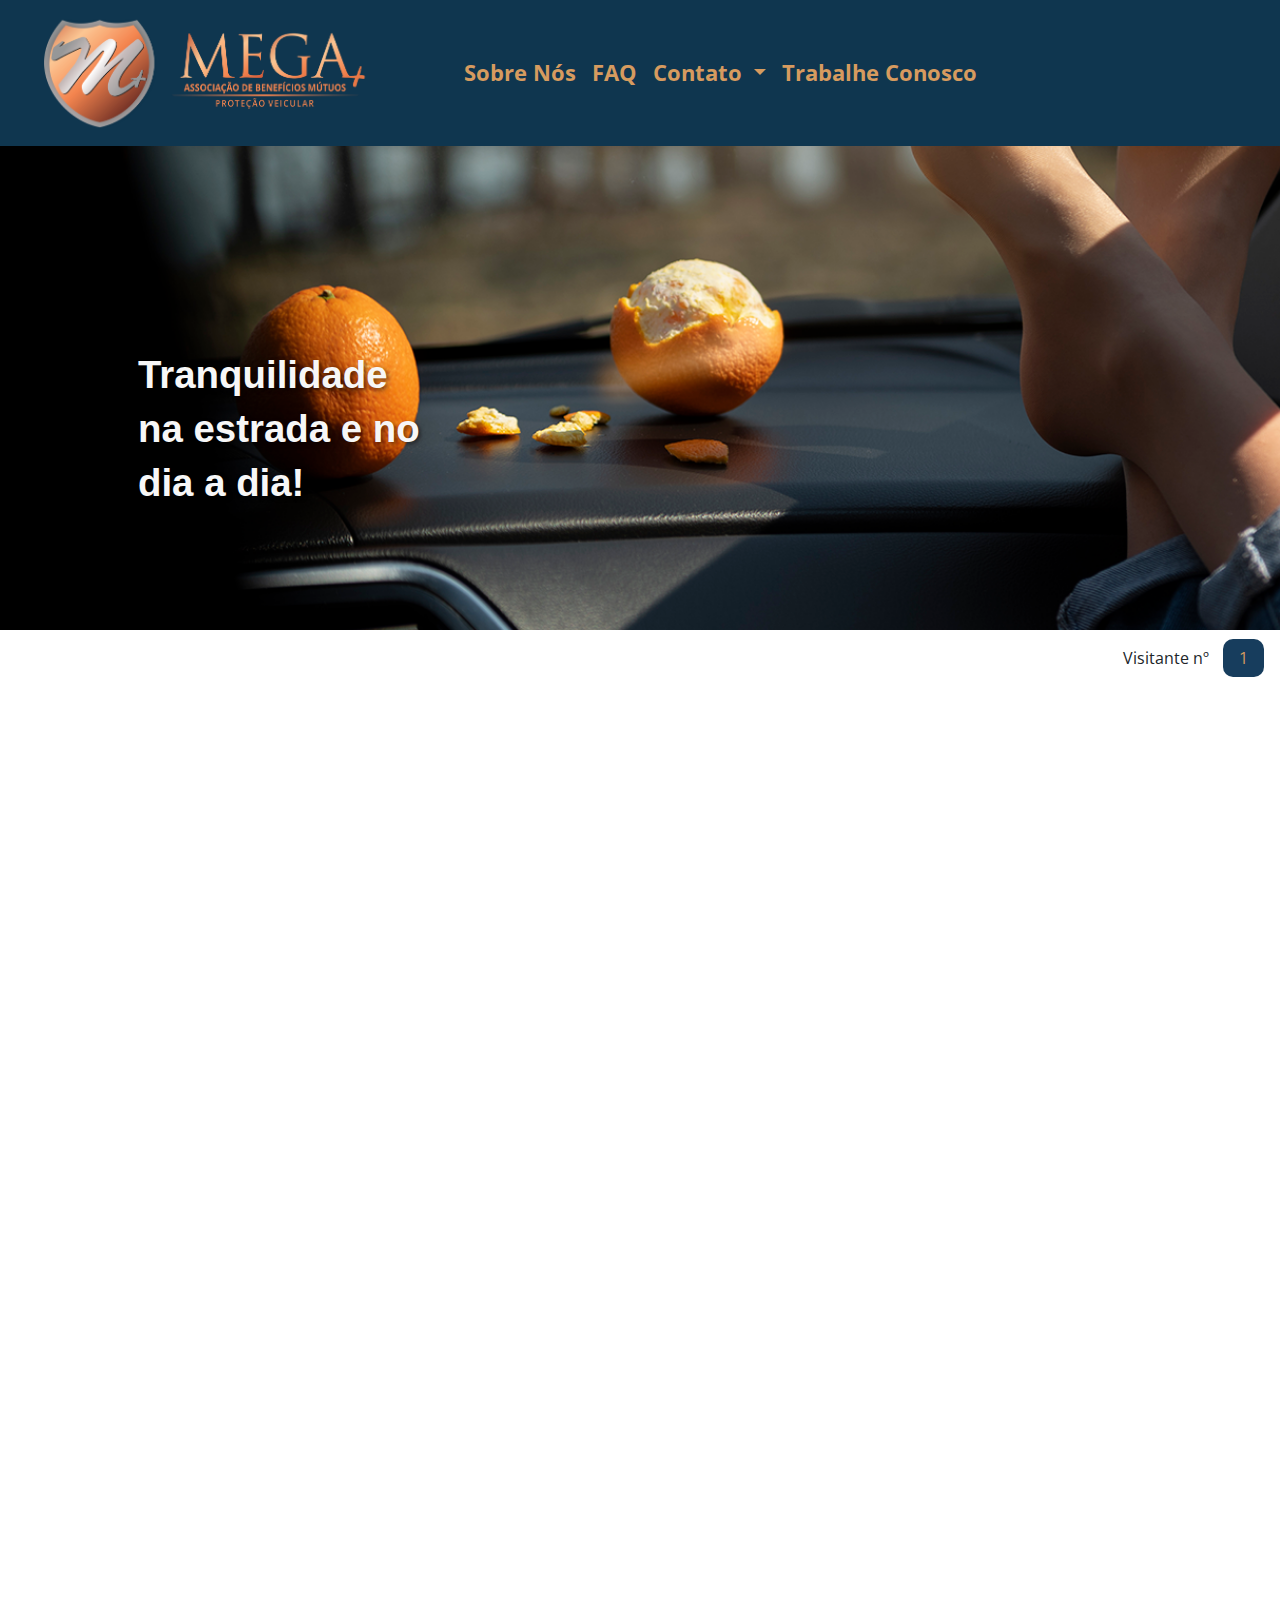
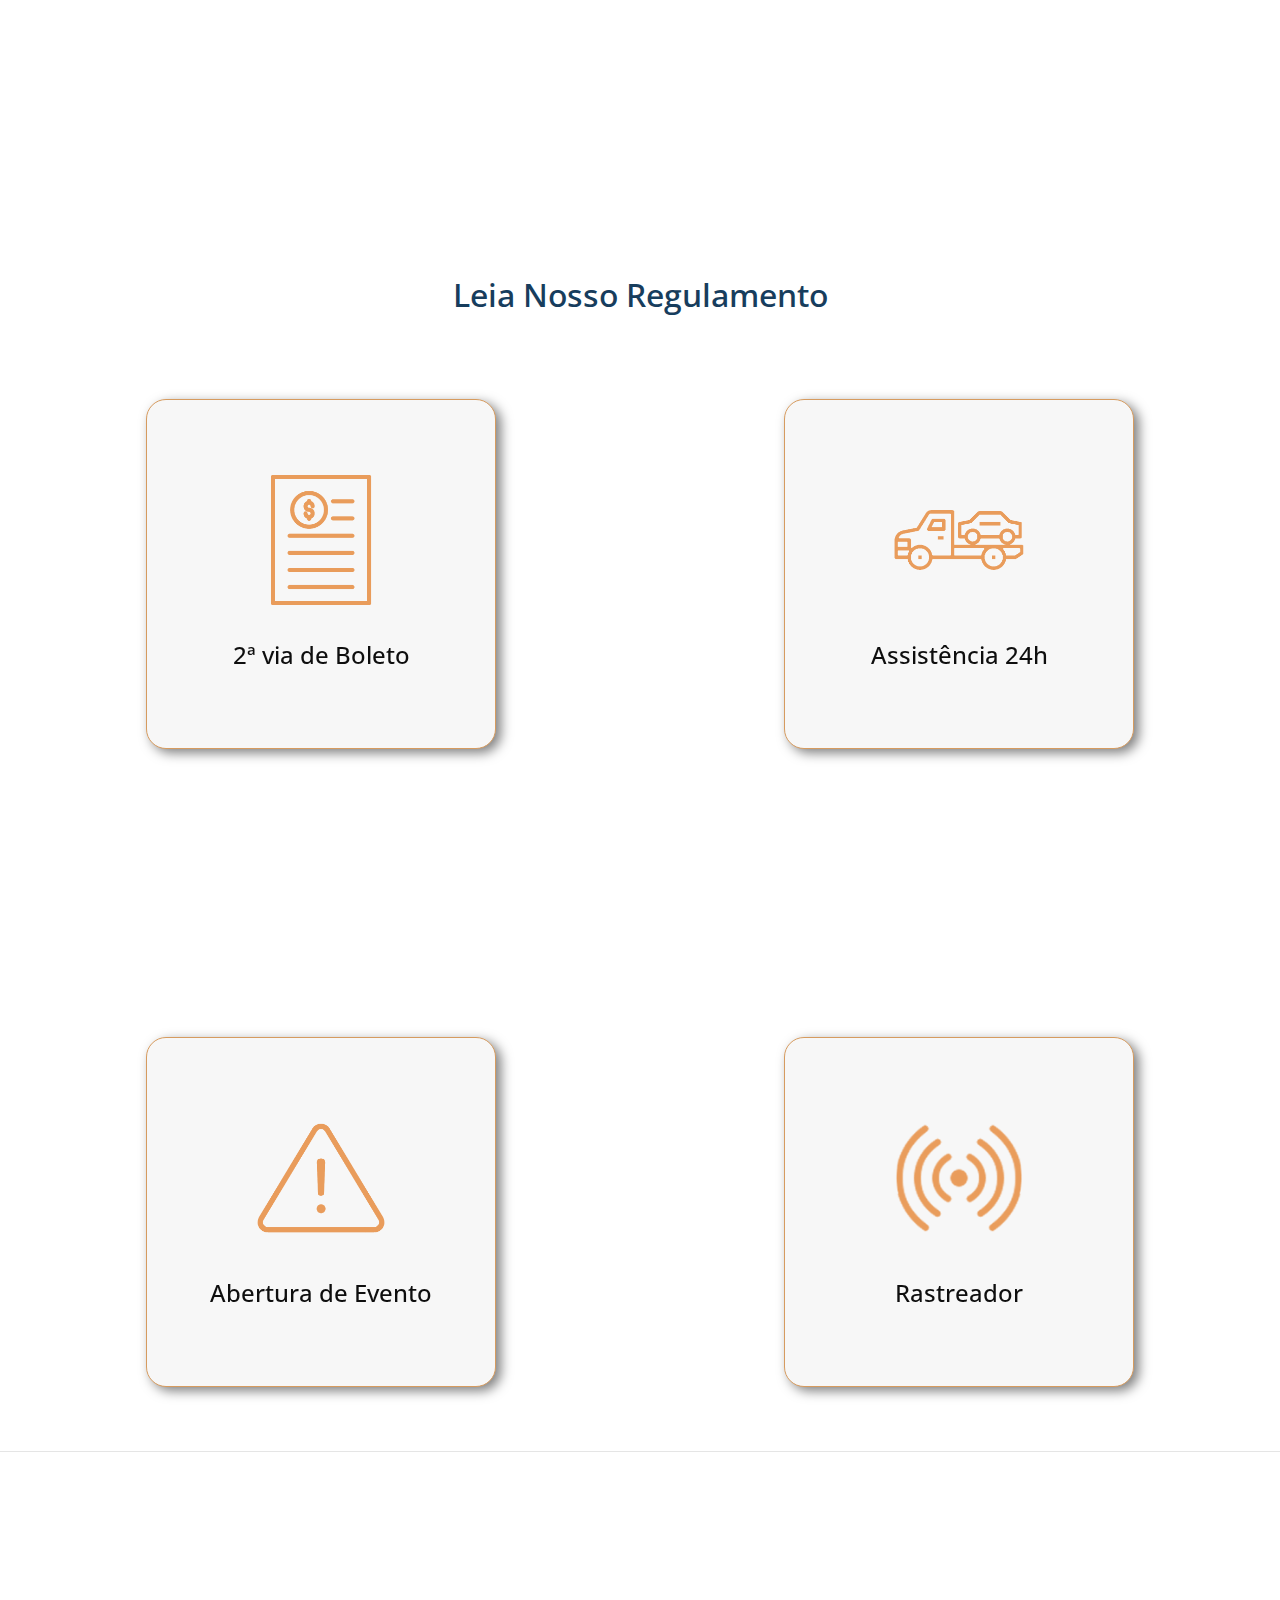
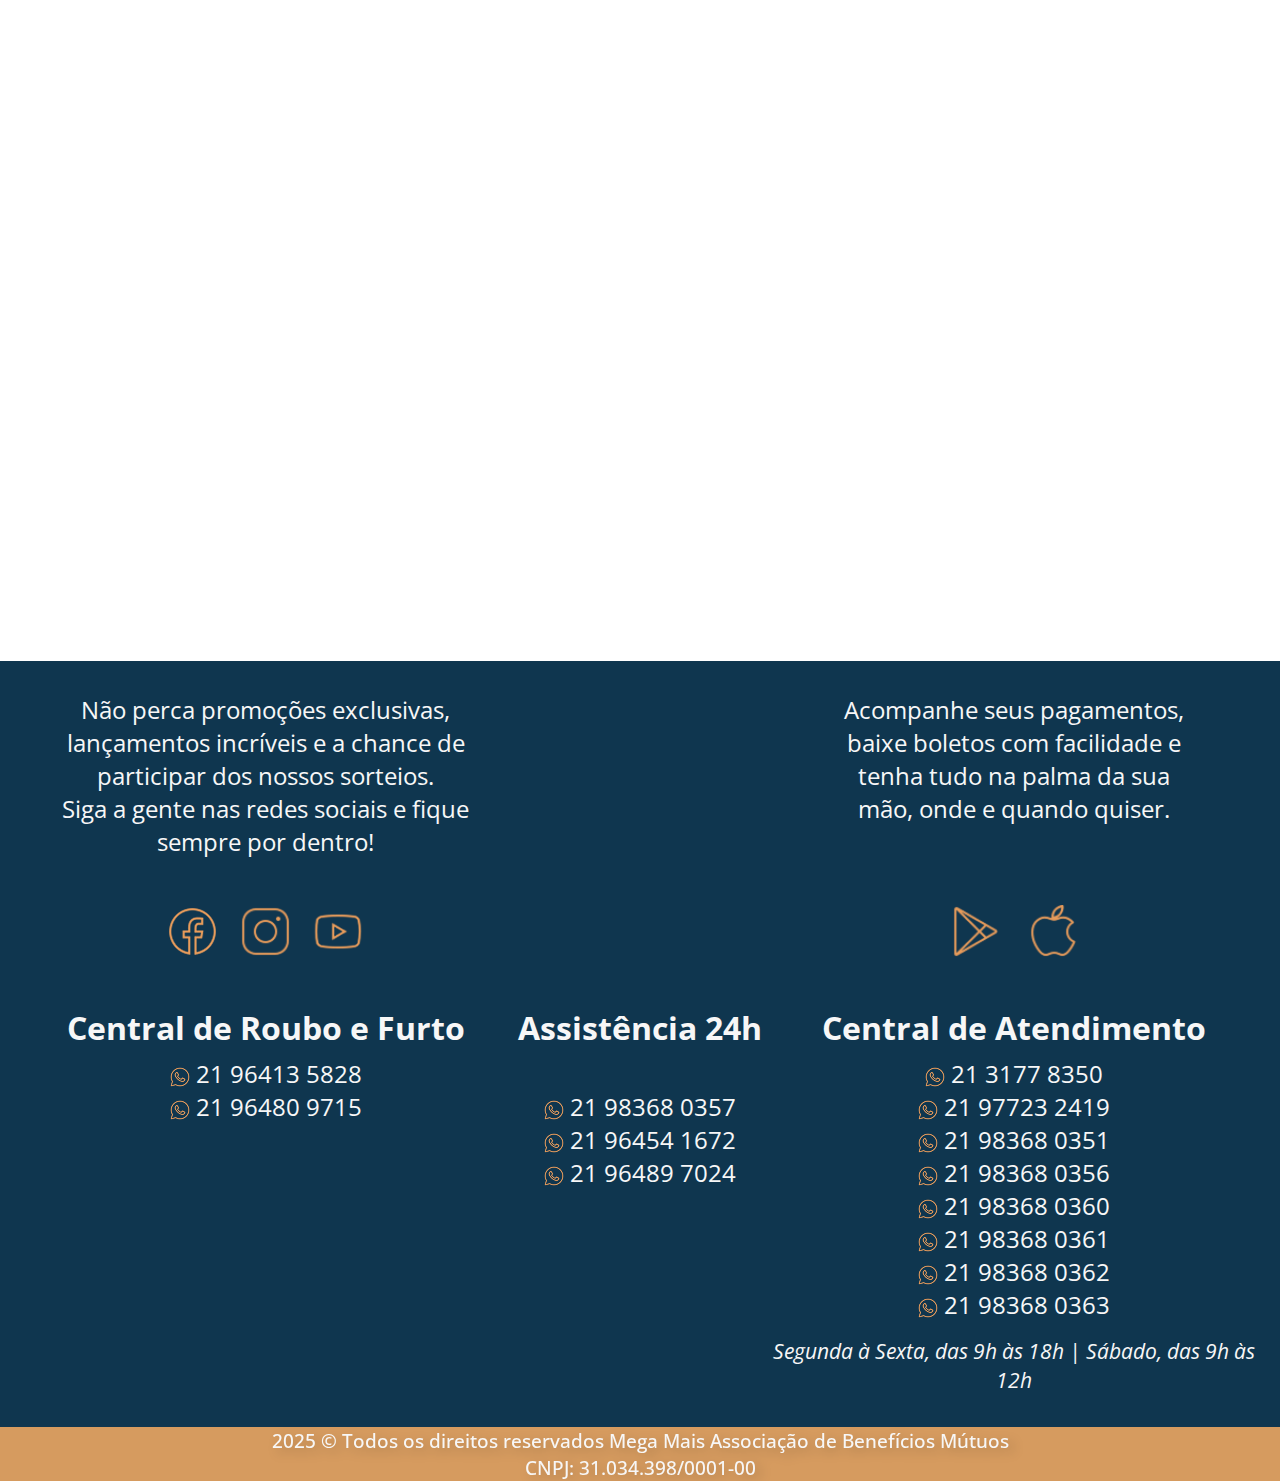
<file: index.html>
<!DOCTYPE html>
<html lang="pt-br">
<head>
    <meta charset="UTF-8">
    <meta name="viewport" content="width=device-width, initial-scale=1.0">
    <link rel="stylesheet"	type="text/css" href="estilo.css"/>  
    <meta name="description" content="Um site da Mega Mais Proteção Veicular que oferece respostas claras sobre temas como coberturas disponíveis, processo de adesão, procedimentos em caso de eventos, valores de mensalidades e benefícios adicionais.">
    <meta name="keywords" content="Mega Mais, Proteção Veicular, Cotação, Associação de Benefícios Mútuos, Seguro Auto">
    <link rel="icon" href="img/favicon.png" type="image/x-icon"> 
    <link rel="stylesheet" href="https://cdn.jsdelivr.net/npm/bootstrap@4.0.0/dist/css/bootstrap.min.css" integrity="sha384-Gn5384xqQ1aoWXA+058RXPxPg6fy4IWvTNh0E263XmFcJlSAwiGgFAW/dAiS6JXm" crossorigin="anonymous">
    <title>MEGA MAIS PROTEÇÃO VEICULAR</title>
</head>
<body>
        <!-- JS Bootstrap -->
        <script src="https://code.jquery.com/jquery-3.2.1.slim.min.js" integrity="sha384-KJ3o2DKtIkvYIK3UENzmM7KCkRr/rE9/Qpg6aAZGJwFDMVNA/GpGFF93hXpG5KkN" crossorigin="anonymous"></script>
    <script src="https://cdn.jsdelivr.net/npm/popper.js@1.12.9/dist/umd/popper.min.js" integrity="sha384-ApNbgh9B+Y1QKtv3Rn7W3mgPxhU9K/ScQsAP7hUibX39j7fakFPskvXusvfa0b4Q" crossorigin="anonymous"></script>
    <script src="https://cdn.jsdelivr.net/npm/bootstrap@4.0.0/dist/js/bootstrap.min.js" integrity="sha384-JZR6Spejh4U02d8jOt6vLEHfe/JQGiRRSQQxSfFWpi1MquVdAyjUar5+76PVCmYl" crossorigin="anonymous"></script>
         <!-- JS Bootstrap -->

         <!-- Logo na barra de navegação -->
     <nav class="navbar navbar-expand-lg" style="position: fixed;">
     <a class="navbar-brand" href="index.html" id="home"><img id="Logo" src="img/logo.png" alt="Logo da Mega Mais"></a>
         <!-- Logo na barra de navegação -->

         <!-- Menu Hambúrguer -->
    <button class="navbar-toggler" type="button" data-toggle="collapse" data-target="#navbarSupportedContent" aria-controls="navbarSupportedContent" aria-expanded="false" aria-label="Toggle navigation">
        <div class="line top"></div>  
        <div class="line middle"></div> 
        <div class="line bottom"></div> 
    </button>
    <!-- Menu Hambúrguer -->


    <!-- Sobre Nós -->
  <div class="collapse navbar-collapse" id="navbarSupportedContent">
    <ul class="navbar-nav mr-auto">
      <li class="nav-item active">
        <a class="nav-link" href="#sobre-nos"> Sobre Nós <span class="sr-only">(current)</span></a>
      </li>
      <!-- Sobre Nós -->


      <!-- FAQ -->
      <li class="nav-item">
        <a class="nav-link" href="faq.html" ">FAQ</a>
      </li>
       <!-- FAQ -->

       <!-- Contato -->
      <li class="nav-item dropdown">
        <a class="nav-link dropdown-toggle" href="#" id="navbarDropdown" role="button" data-toggle="dropdown" aria-haspopup="true" aria-expanded="false">
          Contato
        </a>
       <!-- Contato -->


         <!-- Telefone menu do roubo e furto -->
        <div class="dropdown-menu" aria-labelledby="navbarDropdown">
          <a class="dropdown-item" style="color: #0F364F; font-family: Open Sans, sans-serif; font-weight: bold; font-size: 1.2rem; text-align: left;">Central de Roubo e Furto</a>
          <a href="https://wa.me/5521964135828" target="_blank" class="contato"><img src="img/whatsapp.png" width="20px">&nbsp  21 96413 5828</a></br>
        <a href="https://wa.me/5521964809715" target="_blank" class="contato"><img src="img/whatsapp.png" width="20px">&nbsp  21 96480 9715</a>
          <!-- Telefone menu do roubo e furto -->


  <div class="dropdown-divider"></div>


            <!-- Telefone menu da Assitência 24h -->
   <a class="dropdown-item" style="color: #0F364F; font-family: Open Sans, sans-serif; font-weight: bold; font-size: 1.2rem; text-align: left;">Assistência 24h</a>
    <a href="https://wa.me/5521983680357" target="_blank" class="contato"><img src="img/whatsapp.png" width="20px">&nbsp 21 98368 0357</a></br>
    <a href="https://wa.me/5521964541672" target="_blank" class="contato"><img src="img/whatsapp.png" width="20px">&nbsp 21 96454 1672</a></br>
    <a href="https://wa.me/5521964897024" target="_blank" class="contato"><img src="img/whatsapp.png" width="20px">&nbsp 21 96489 7024</a>    
            <!-- Telefone menu da Assitência 24h -->
  

<div class="dropdown-divider"></div>


            <!-- Telefone menu da Central de Atendimento -->
   <a class="dropdown-item" style="color: #0F364F; font-family: Open Sans, sans-serif; font-weight: bold; font-size: 1.2rem; text-align: left;">Central de Atendimento</a>
                <a href="https://wa.me/552131778350" target="_blank" class="contato"><img src="img/whatsapp.png" width="20px">&nbsp 21 3177 8350</a></br>
                <a href="https://wa.me/5521977232419" target="_blank" class="contato"><img src="img/whatsapp.png" width="20px">&nbsp 21 97723 2419</a></br>
                <a href="https://wa.me/5521983680351" target="_blank" class="contato"><img src="img/whatsapp.png" width="20px">&nbsp 21 98368 0351</a></br>
                <a href="https://wa.me/5521983680356" target="_blank" class="contato"><img src="img/whatsapp.png" width="20px">&nbsp 21 98368 0356</a></br>         
                <a href="https://wa.me/5521983680360" target="_blank" class="contato"><img src="img/whatsapp.png" width="20px">&nbsp 21 98368 0360</a></br>
                <a href="https://wa.me/5521983680361" target="_blank" class="contato"><img src="img/whatsapp.png" width="20px">&nbsp 21 98368 0361</a></br>
                <a href="https://wa.me/5521983680362" target="_blank" class="contato"><img src="img/whatsapp.png" width="20px">&nbsp 21 98368 0362</a></br> 
                <a href="https://wa.me/5521983680363" target="_blank" class="contato"><img src="img/whatsapp.png" width="20px">&nbsp 21 98368 0363</a>           
      
         <!-- Telefone menu da Central de Atendimento -->

<div class="dropdown-divider"></div>   

        <!-- Telefone menu do Rastreador -->
   <a class="dropdown-item" style="color: #0F364F; font-family: Open Sans, sans-serif; font-weight: bold; font-size: 1.2rem; text-align: left;">Rastreador</a>
            <a href="https://wa.me/5521964798780" target="_blank" class="contato"><img src="img/whatsapp.png" width="20px">&nbsp 21 96479 8780</a></br>
            <a href="https://wa.me/5521964811077" target="_blank" class="contato"><img src="img/whatsapp.png" width="20px">&nbsp 21 96481 1077</a></br>
            <a href="https://wa.me/5521964336803" target="_blank" class="contato"><img src="img/whatsapp.png" width="20px">&nbsp 21 96433 6803</a></br>
            <a href="https://wa.me/5521993191811" target="_blank" class="contato"><img src="img/whatsapp.png" width="20px">&nbsp 21 99319 1811</a></br>
            <a href="https://wa.me/5521970346004" target="_blank" class="contato"><img src="img/whatsapp.png" width="20px">&nbsp 21 97034 6004</a></br>
            <a href="https://wa.me/5521970344986" target="_blank" class="contato"><img src="img/whatsapp.png" width="20px">&nbsp 21 97034 4986</a></br>
      <!-- Telefone menu do Rastreador -->

<div class="dropdown-divider"></div>

      <!-- Telefone menu do Eventos -->
   <a class="dropdown-item" style="color: #0F364F; font-family: Open Sans, sans-serif; font-weight: bold; font-size: 1.2rem; text-align: left;">Eventos</a>
            <a href="https://wa.me/5521981859877" target="_blank" class="contato"><img src="img/whatsapp.png" width="20px">&nbsp 21 98185 9877</a></br>       
            <a href="https://wa.me/5521983680341" target="_blank" class="contato"><img src="img/whatsapp.png" width="20px">&nbsp 21 98368 0341</a>
      <!-- Telefone menu do Eventos -->

              </li>


       <!-- Trabalhe Conosco -->
      <li class="nav-item">
        <a class="nav-link disabled" href="https://www.linkedin.com/company/megamaisprotecaoveicular?originalSubdomain=br" target="_blank">Trabalhe Conosco</a>
      </li>
    </ul>
        <!-- Trabalhe Conosco -->

  </div>
</nav>

  <!-- Slide -->
<div class="image-container">
    <div class="image-slide" id="image1">
        <img src="img/foto1.png" alt="Imagem de uma pessoa dentro de um carro e duas laranjas" class="responsive-img">
        <p class="caption">Tranquilidade </br> na estrada e no </br>  dia a dia!</p>
    </div>
    <div class="image-slide" id="image2">
        <img src="img/foto2.png" alt="Imagem de dois veículos colidindo" class="responsive-img">
        <p class="caption">Imprevistos na estrada? </br> <span class="texto-slide"> Assistência 24h </br> cuida de você, onde e </br> quando precisar.</span></p>
    </div>
</div>
  <!-- Slide -->

  <!-- Função JS para passar as imagens no Slide -->
<script>
    let currentIndex = 0;
    const images = document.querySelectorAll('.image-slide');  
    const captions = document.querySelectorAll('.caption'); 

    function changeImage() {
        images[currentIndex].style.opacity = 0;  
        captions[currentIndex].style.opacity = 0; 

        currentIndex = (currentIndex + 1) % images.length;  

        images[currentIndex].style.opacity = 1; 
        captions[currentIndex].style.opacity = 1;
    }

    // Configura o intervalo para trocar as imagens a cada 10 segundos
    setInterval(changeImage, 10000);
</script>
      <!-- Função JS para passar as imagens no Slide -->
    
      <!-- Inicio codigo Contador -->
    <div class="contador">
        <p class="texto-contador">Visitante nº <span id="contador">0</span></p>
    </div>

    <script>
      let visitanteNumero = localStorage.getItem("contador") ? parseInt(localStorage.getItem("contador")) : 0;
      visitanteNumero++;
      document.getElementById("contador").textContent = visitanteNumero;
      localStorage.setItem("contador", visitanteNumero);
    </script>
    <!-- Fim do codigo Contador -->

    <!-- Área do texto Sobre Nós -->
    <div class="sobre-nos fade-in" id="sobre-nos">
      <h1 class="titulo-sn">Sobre Nós</h1>
      <p class="paragrafo-sn">A MEGA MAIS ASSOCIAÇÃO DE BENEFÍCIOS MÚTUOS é uma Associação sem fins lucrativos, dotada de personalidade jurídica conforme estabelecido no Código Civil Brasileiro em seu artigo de número 53, ou seja, pela união de pessoas com fins comuns e de acordo com o seu Estatuto, NÃO DEVENDO SER CONFUNDIDA EM NENHUMA HIPÓTESE COM SOCIEDADES EMPRESARIAIS MERCANTIS QUE ESTABELECEM RELAÇÕES DE CONSUMO E EXPLORAM O RAMO DE SEGUROS PRIVADOS, já que a MEGA MAIS ASSOCIAÇÃO DE BENEFÍCIOS MÚTUOS não é uma seguradora. </br></br> Por este motivo exposto, a MEGA MAIS ASSOCIAÇÃO DE BENEFÍCIOS MÚTUOS não é uma empresa regulada pela SUSEP – Superintendência de Seguros Privados ou filiada à FENASEG – Federação Nacional de Seguros e CENASEG – Confederação Nacional das Empresas de Seguros Gerais. </br></br> A MEGA MAIS A.B. tem como objetivo primordial amparar, proteger e beneficiar seus associados de eventuais danos em seu veículo, através da repartição entre os associados de eventuais prejuízos materiais sofridos nestes bens causados.</p>
      <img src="img/foto3.png" alt="Imagem de uma mulher segurando um cartão da Mega Mais" class="img-sn">
    </div>
    <!-- Área do texto Sobre Nós -->

    <div class="regulamento">
    <a class="regulamento" href="/img/regulamento.pdf" target="_blank">Leia Nosso Regulamento</a>
      </div>

      <!--Links para atendimento-->
      <div class="links-atendimento">
        <a href="./boletos.html" class="boleto" target="_blank"><img id="boleto1" src="img/boleto.png" alt="Símbolo de Boleto">2ª via de Boleto</a>
        <a href="https://wa.me/5521983680357" target="_blank" class="assistencia"><img id="assistencia1" src="img/reboque.png" alt="Símbolo de um reboque">Assistência 24h</a>
        <a href="https://wa.me/5521981859877" target="_blank" class="evento"><img id="evento1" src="img/eventos.png" alt="Símbolo de um alerta">Abertura de Evento</a>
        <a href="https://wa.me/5521964798780" target="_blank" class="rastreador"><img id="rastreador1" src="img/rastreador.png" alt="Símbolo de um rastreador">Rastreador</a>

      </div>
      <!--Links para atendimento-->

<hr style="color: #173D5D">

<!-- Relatório mensal -->
<div class="numeros-relatorio fade-in">
  <h2 class="numero-titulo fade-in">Veja nosso relatório de transparência de utilização por nossos associados no mês de maio de 2025</h2> <!--Título do Relatório-->
  <div class="numero-item"> 
    <span data-numero="1380">0</span><!--REBOQUE -->
    <p>Utilizações de Reboque</p>
  </div>
  <div class="numero-item">
    <span data-numero="35">0</span><!--PNEUS-->
    <p>Troca de Pneus</p>
  </div>
  <div class="numero-item">
    <span data-numero="25">0</span><!--COLISÃO-->
    <p>Terceiros com Colisão</p>
  </div>
  <div class="numero-item">
    <span data-numero="170">0</span><!--BATERIA-->
    <p>Recargas de Bateria</p>
  </div>
  <div class="numero-item">
    <span data-numero="1674">0</span><!--ASSISTENCIA-->
    <p>Uso de Assistência 24h</p>
  </div>
  <div class="numero-item">
    <span data-numero="52">0</span>
    <p>Indenizados por Roubo e Furto</p><!--ROUBO E FURTO-->
  </div>
  <div class="numero-item">
    <span data-numero="19">0</span><!--CHAVEIRO-->
    <p>Utilizações de Chaveiro</p>
  </div>
  <div class="numero-item">
    <span data-numero="39">0</span><!--COLISÃO-->
    <p>Carros Reparados por Colisão</p>
  </div>
  <div class="numero-item">
    <span style="font-size: 3rem; font-weight: bold;">99%</span>
    <p>Satisfação dos Associados</p>
  </div>
</div>

<script>
  function animarNumeros() {
    const elementos = document.querySelectorAll('[data-numero]');
    
    elementos.forEach(el => {
      const final = parseInt(el.getAttribute('data-numero'), 10);
      let atual = 0;

      const intervalo = setInterval(() => {
        const incremento = Math.floor(Math.random() * (final - atual) / 5 + 1);
        atual += incremento;

        if (atual >= final) {
          el.textContent = final;
          clearInterval(intervalo);
        } else {
          el.textContent = atual;
        }
      }, 50);
    });
  }

  const numerosRelatorio = document.querySelector('.numeros-relatorio');
  let animado = false;

  function verificarSeEstaVisivel() {
    if (!numerosRelatorio || animado) return;

    const posicao = numerosRelatorio.getBoundingClientRect().top;
    const alturaJanela = window.innerHeight;

    if (posicao < alturaJanela * 0.8) { 
      animarNumeros();
      animado = true;
      window.removeEventListener('scroll', verificarSeEstaVisivel);
      window.removeEventListener('resize', verificarSeEstaVisivel);
    }
  }

  window.addEventListener('scroll', verificarSeEstaVisivel);
  window.addEventListener('resize', verificarSeEstaVisivel);
  window.addEventListener('load', verificarSeEstaVisivel);
</script>

<!-- Relatório mensal -->

<!--Rodapé-->
<footer class="rodape">
<div class="link">
    <p id="rede" class="rede">Não perca promoções exclusivas,<br> lançamentos incríveis e a chance de<br> participar dos nossos sorteios.<br>Siga a gente nas redes sociais e fique <br>sempre por dentro!</p>

<div class="social-icons">
    <a href="https://www.facebook.com/megamaisprotecaoveicular" target="_blank">
        <img src="img/facebook.png" alt="Facebook">
    </a>
    <a href="https://www.instagram.com/megamaisprotecaoveicular" target="_blank">
        <img src="img/instagram.png" alt="Instagram">
    </a>
    <a href="https://www.youtube.com/channel/UCIG5_5-48CQwf8qz-1UFoJA?view_as=subscriber" target="_blank">
        <img src="img/youtube.png" alt="YouTube">
    </a>
</div>

<p id="app">Acompanhe seus pagamentos,<br> baixe boletos com facilidade e <br>tenha tudo na palma da sua <br>mão, onde e quando quiser.</p>
<div class="app-icons">
    <a href="https://play.google.com/store/apps/details?id=br.com.hinovamobile.megamais" target="_blank">
        <img src="img/playstore.png" alt="Facebook">
    </a>
    <a href="https://apps.apple.com/br/app/mega-mais/id1620193144" target="_blank">
        <img src="img/apple.png" alt="Instagram">
    </a>
</div>
</div>

<span id="linha2"></span>

<div class="numeros">

<span id="roubo">
<h5 class="telefone-rodape">Central de Roubo e Furto</h5>
<p><a id="whatsapp" href="https://wa.me/5521964135828" target="_blank"><img src="img/whatsapp.png" alt="whatsapp" width="20px" class="numeros-icons"></a>  21 96413 5828
<br><a id="whatsapp" href="https://wa.me/5521964809715" target="_blank"><img src="img/whatsapp.png" alt="whatsApp-icon" width="20px" class="numeros-icons"></a> 21 96480 9715</p>
</span>

<span id="assis">
    <h5 class="telefone-rodape">Assistência 24h</h5>
<p><br><a id="whatsapp" href="https://wa.me/5521983680357" target="_blank"><img src="img/whatsapp.png" alt="whatsApp-icon" width="20px" class="numeros-icons"></a> 21 98368 0357
<br><a id="whatsapp" href="https://wa.me/5521964541672" target="_blank"><img src="img/whatsapp.png" alt="whatsApp-icon" width="20px" class="numeros-icons"></a> 21 96454 1672
<br><a id="whatsapp" href="https://wa.me/5521964897024" target="_blank"><img src="img/whatsapp.png" alt="whatsApp-icon" width="20px" class="numeros-icons"></a> 21 96489 7024</p>
</span>

<span id="atendimento">
<h5 class="telefone-rodape">Central de Atendimento</h5>

<p>  <a id="whatsapp" href="https://wa.me/552131778350" target="_blank"><img src="img/whatsapp.png" alt="whatsApp-icon" width="20px" class="numeros-icons"></a> 21 3177 8350
<br><a id="whatsapp" href="https://wa.me/5521977232419" target="_blank"><img src="img/whatsapp.png" alt="whatsApp-icon" width="20px" class="numeros-icons"></a> 21 97723 2419
<br><a id="whatsapp" href="https://wa.me/5521983680351" target="_blank"><img src="img/whatsapp.png" alt="whatsApp-icon" width="20px" class="numeros-icons"></a> 21 98368 0351
<br><a id="whatsapp" href="https://wa.me/5521983680356" target="_blank"><img src="img/whatsapp.png" alt="whatsApp-icon" width="20px" class="numeros-icons"></a> 21 98368 0356
<br><a id="whatsapp" href="https://wa.me/5521983680360" target="_blank"><img src="img/whatsapp.png" alt="whatsApp-icon" width="20px" class="numeros-icons"></a> 21 98368 0360
<br><a id="whatsapp" href="https://wa.me/5521983680361" target="_blank"><img src="img/whatsapp.png" alt="whatsApp-icon" width="20px" class="numeros-icons"></a> 21 98368 0361
<br><a id="whatsapp" href="https://wa.me/5521983680362" target="_blank"><img src="img/whatsapp.png" alt="whatsApp-icon" width="20px" class="numeros-icons"></a> 21 98368 0362
<br><a id="whatsapp" href="https://wa.me/5521983680363" target="_blank"><img src="img/whatsapp.png" alt="whatsApp-icon" width="20px" class="numeros-icons"></a> 21 98368 0363</p>

<i>Segunda à Sexta, das 9h às 18h | Sábado, das 9h às 12h</i>
</span>

</div>
</footer>
<div class="final">
    <p>2025 © Todos os direitos reservados Mega Mais Associação de Benefícios Mútuos
        <br>CNPJ: 31.034.398/0001-00</p>
</div>
<!--Rodapé-->

<!--Código para animação do site ao rolar-->
<script>
  const observador = new IntersectionObserver((entradas) => {
    entradas.forEach(entrada => {
      if (entrada.isIntersecting) {
        entrada.target.classList.add('visible');
        observador.unobserve(entrada.target); 
      }
    });
  }, {
    threshold: 0.2 
  });
  document.querySelectorAll('.fade-in').forEach(el => {
    observador.observe(el);
  });
</script>
<!--Código para animação do site ao rolar-->

</body>
</html>
</file>
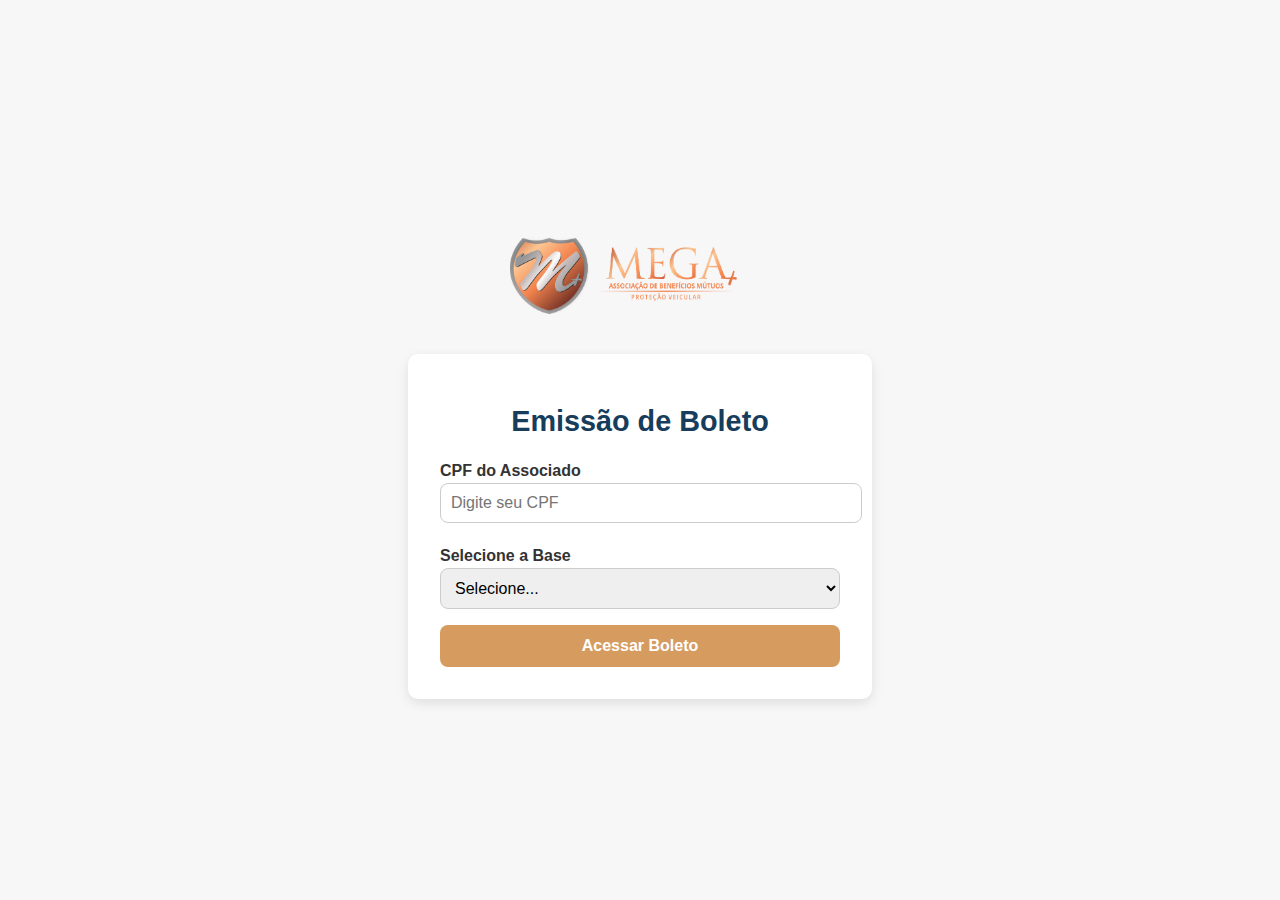
<file: boletos.html>
<!DOCTYPE html>
<html lang="pt-BR">
<head>
  <meta charset="UTF-8" />
  <meta name="viewport" content="width=device-width, initial-scale=1.0"/>
  <title>EMISSÃO DE BOLETOS | MEGA MAIS PROTEÇÃO VEICULA</title>
  <link rel="icon" href="img/favicon.png" type="image/x-icon"> 
  <style>
    body {
      font-family: 'Open Sans', sans-serif;
      background-color: #F7F7F7;
      margin: 0;
      padding: 0;
      display: flex;
      flex-direction: column;
      align-items: center;
      justify-content: center;
      min-height: 100vh;
    }

    .logo {
      margin-top: 2rem;
      margin-bottom: 2rem;
      cursor: pointer;
    }

    .form-container {
      background-color: #ffffff;
      padding: 2rem;
      border-radius: 10px;
      box-shadow: 0 4px 12px rgba(0,0,0,0.1);
      width: 90%;
      max-width: 400px;
      text-align: center;
    }

    h1 {
      font-size: 1.8rem;
      color: #173D5D;
      margin-bottom: 1.5rem;
    }

    label {
      display: block;
      text-align: left;
      margin: 0.5rem 0 0.2rem;
      font-weight: 600;
      color: #333;
    }

    input, select {
      width: 100%;
      padding: 10px;
      border: 1px solid #ccc;
      border-radius: 8px;
      margin-bottom: 1rem;
      font-size: 1rem;
    }

    button {
      background-color: #D69B5F;
      color: #fff;
      font-weight: bold;
      font-size: 1rem;
      padding: 12px;
      border: none;
      border-radius: 8px;
      cursor: pointer;
      transition: background-color 0.3s;
      width: 100%;
    }

    button:hover {
      background-color: #b97f47;
    }

    @media (max-width: 500px) {
      h1 {
        font-size: 1.5rem;
      }

      .form-container {
        padding: 1.5rem;
      }
    }
  </style>
</head>
<body>

  <!-- Logo que volta para o index.html -->
  <a href="index.html">
    <img src="img/logo.png" alt="Logo da Mega Mais" class="logo" width="300" />
  </a>
  
<!--Formulário-->
  <div class="form-container">
    <h1>Emissão de Boleto</h1>
    <form id="boleto-form">
      <label for="cpf">CPF do Associado</label>
      <input type="text" id="cpf" name="cpf" placeholder="Digite seu CPF" required />

      <label for="base">Selecione a Base</label>
      <select id="base" name="base" required>
        <option value="">Selecione...</option>
        <option value="mega1">Mega Mais 1 (Veículos até R$ 150.000)</option>
        <option value="mega2">Mega Mais 2 (Motos e veículos acima de R$ 150.000)</option>
      </select>

      <button type="submit">Acessar Boleto</button>
    </form>
  </div>

  <!-- Script para integração com API Hinova -->
  <script>
    document.getElementById('boleto-form').addEventListener('submit', function(e) {
      e.preventDefault();

      const cpf = document.getElementById('cpf').value.trim();
      const base = document.getElementById('base').value;

      // Validação simples
      if (!cpf || !base) {
        alert('Por favor, preencha todos os campos.');
        return;
      }

      // Aqui futuramente será a requisição para a API da Hinova
      console.log(`CPF: ${cpf} | Base: ${base}`);
      
      // Exemplo de redirecionamento futuro:
      // window.location.href = `https://api.hinova.com/boleto?cpf=${cpf}&base=${base}`;
      
      alert('Desculpe. Ainda não será possível utilizar esse sistema');
    });
  </script>

</body>
</html>
</file>
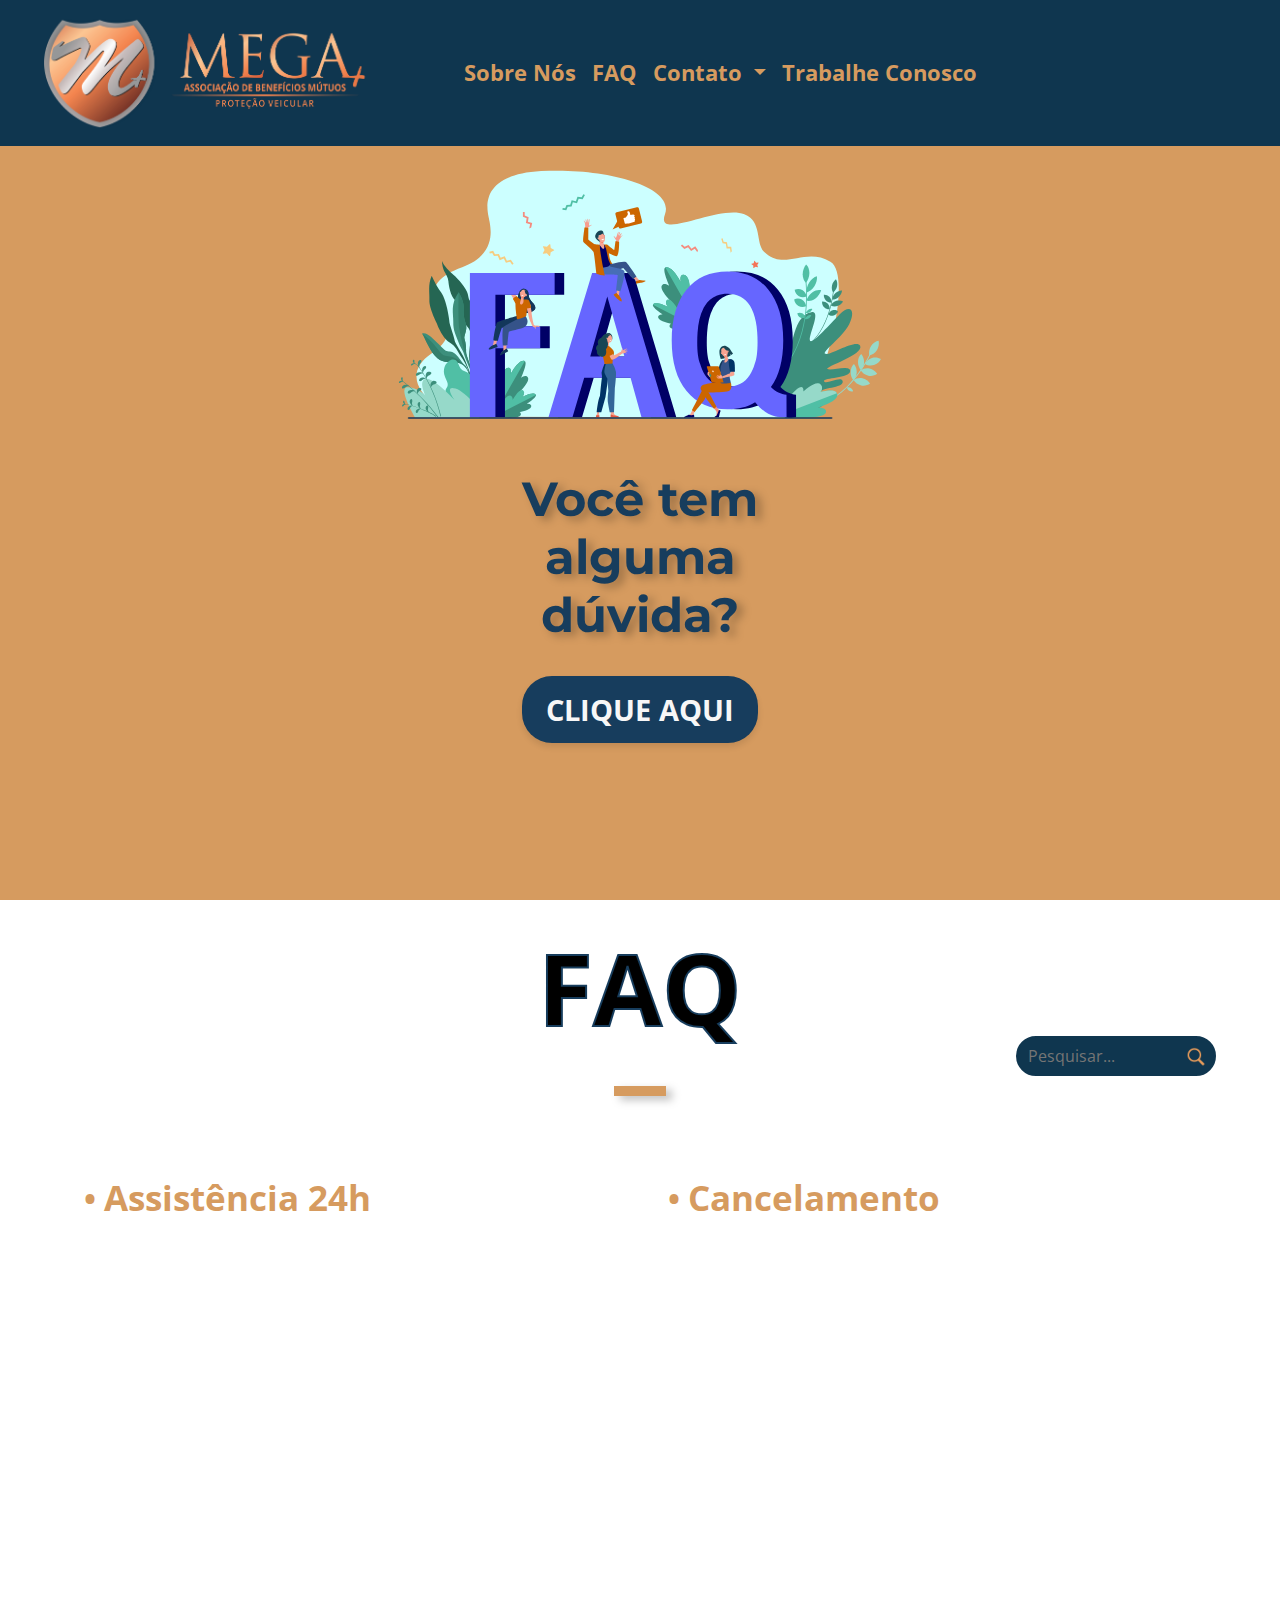
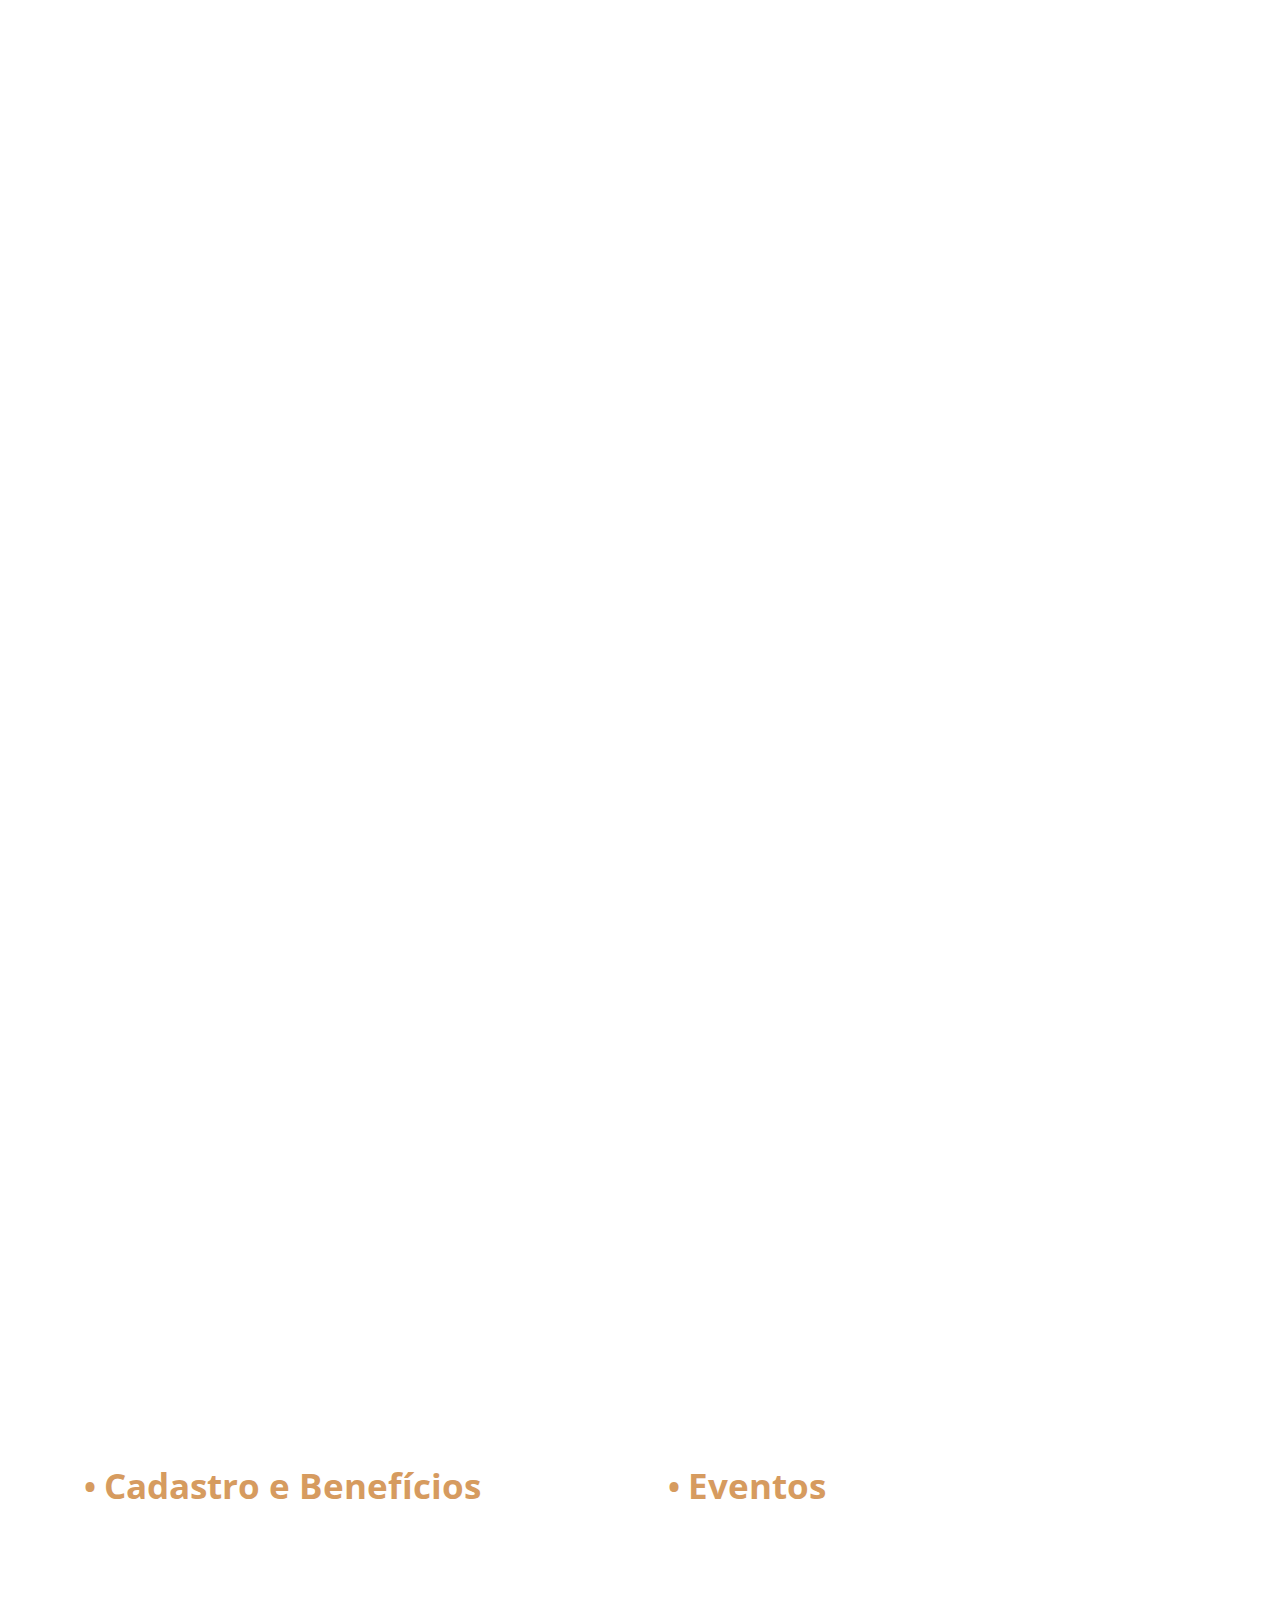
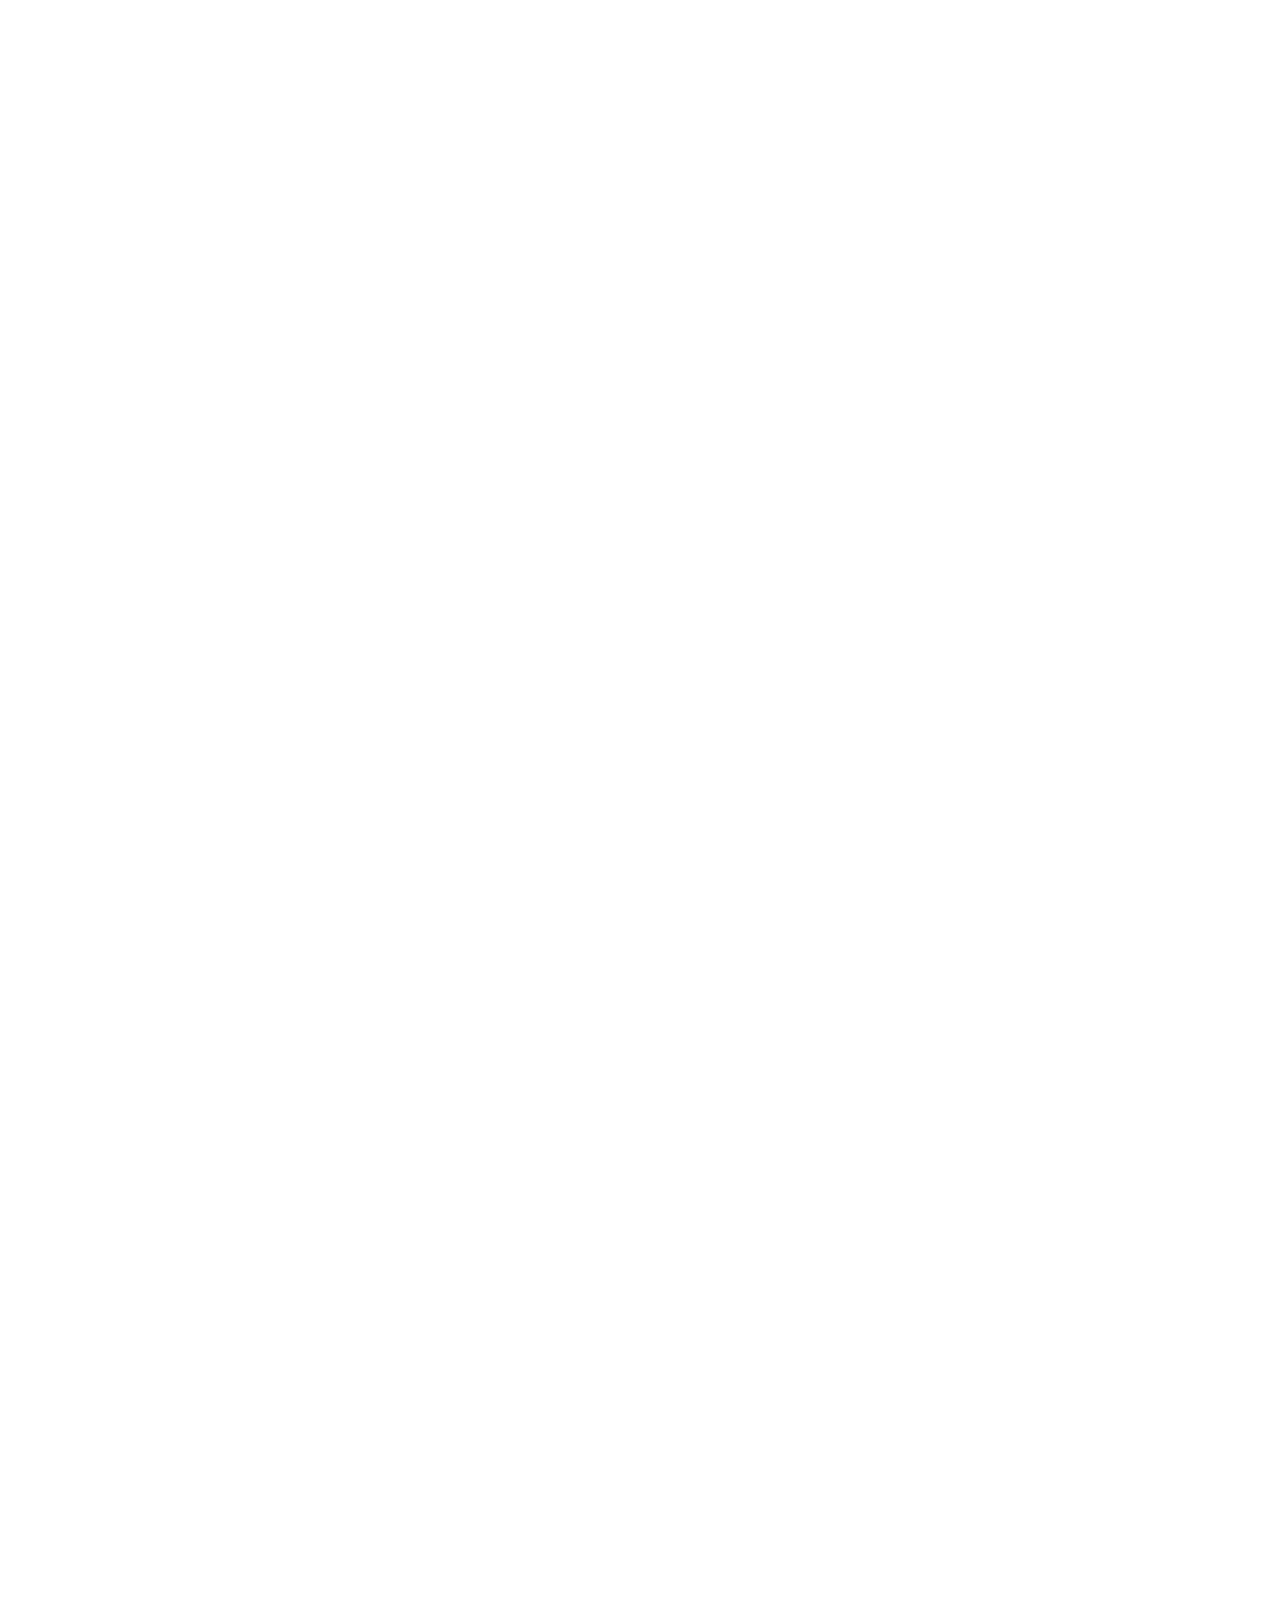
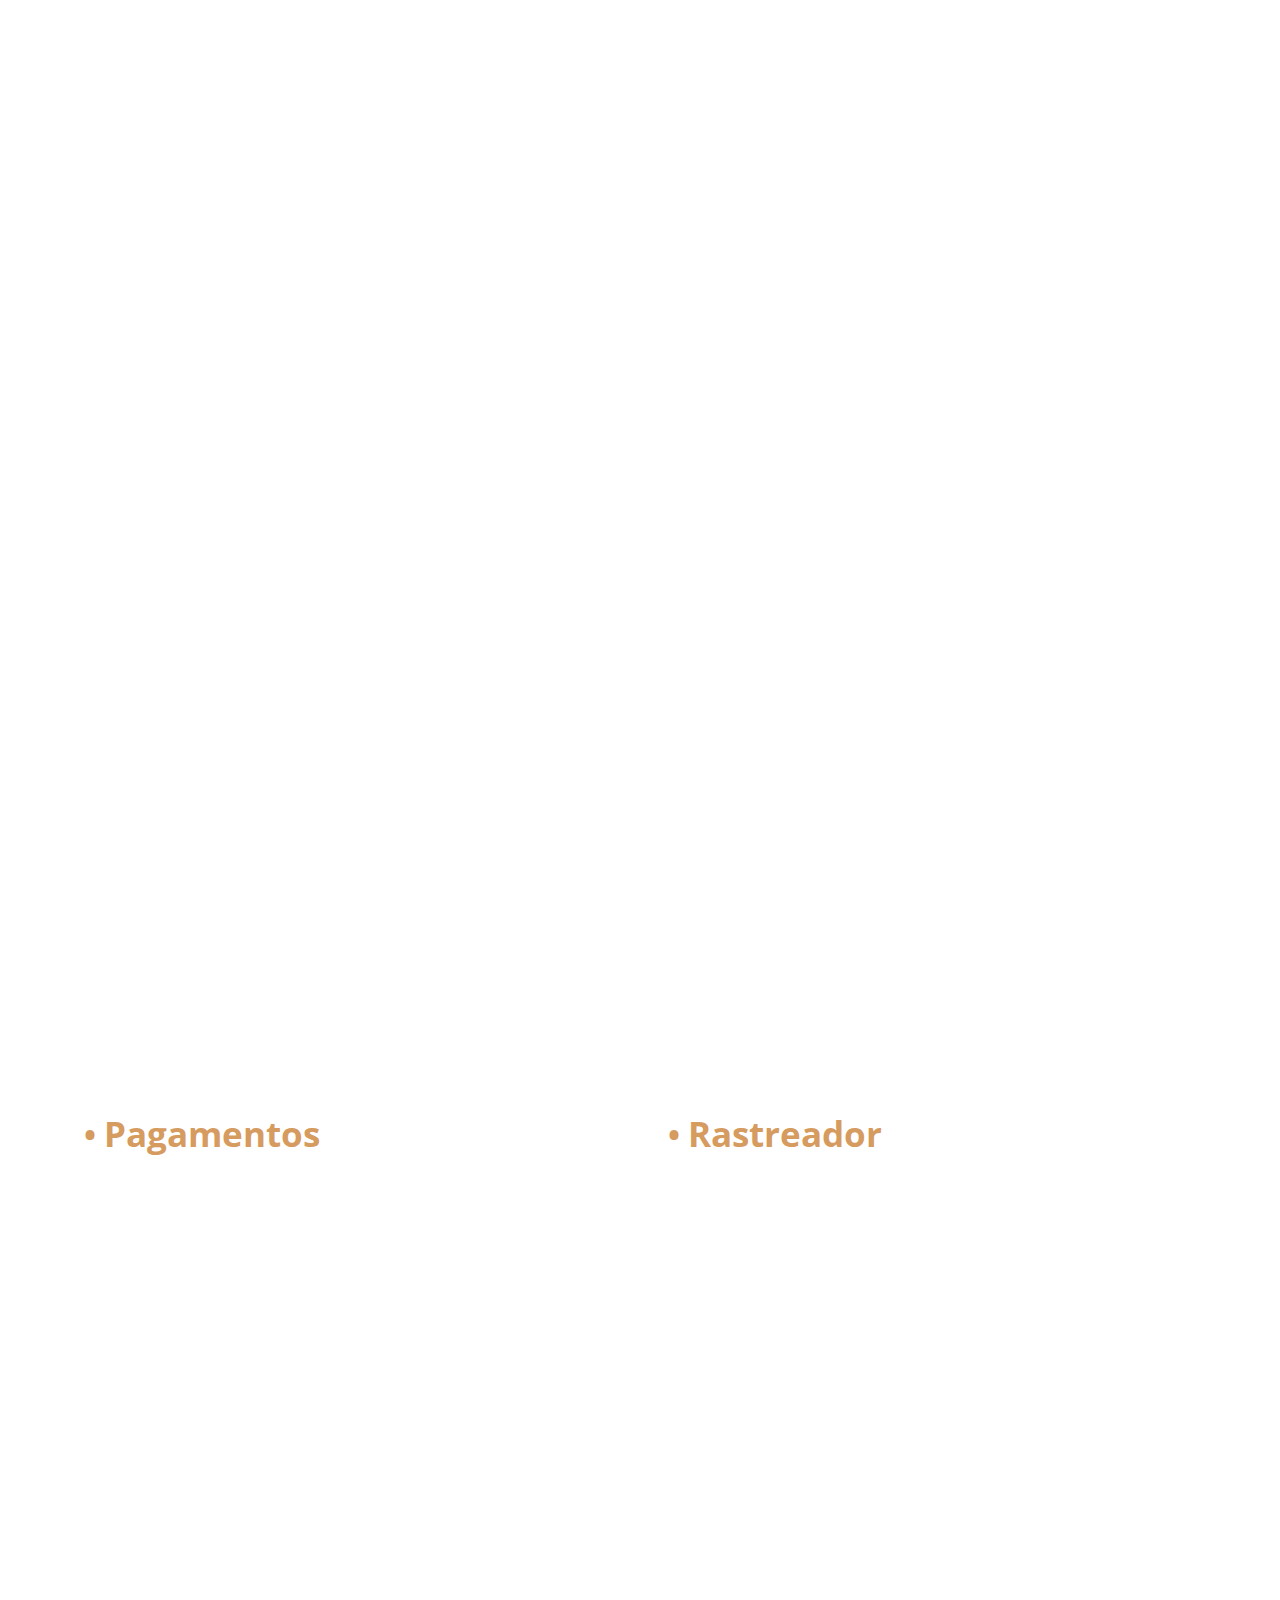
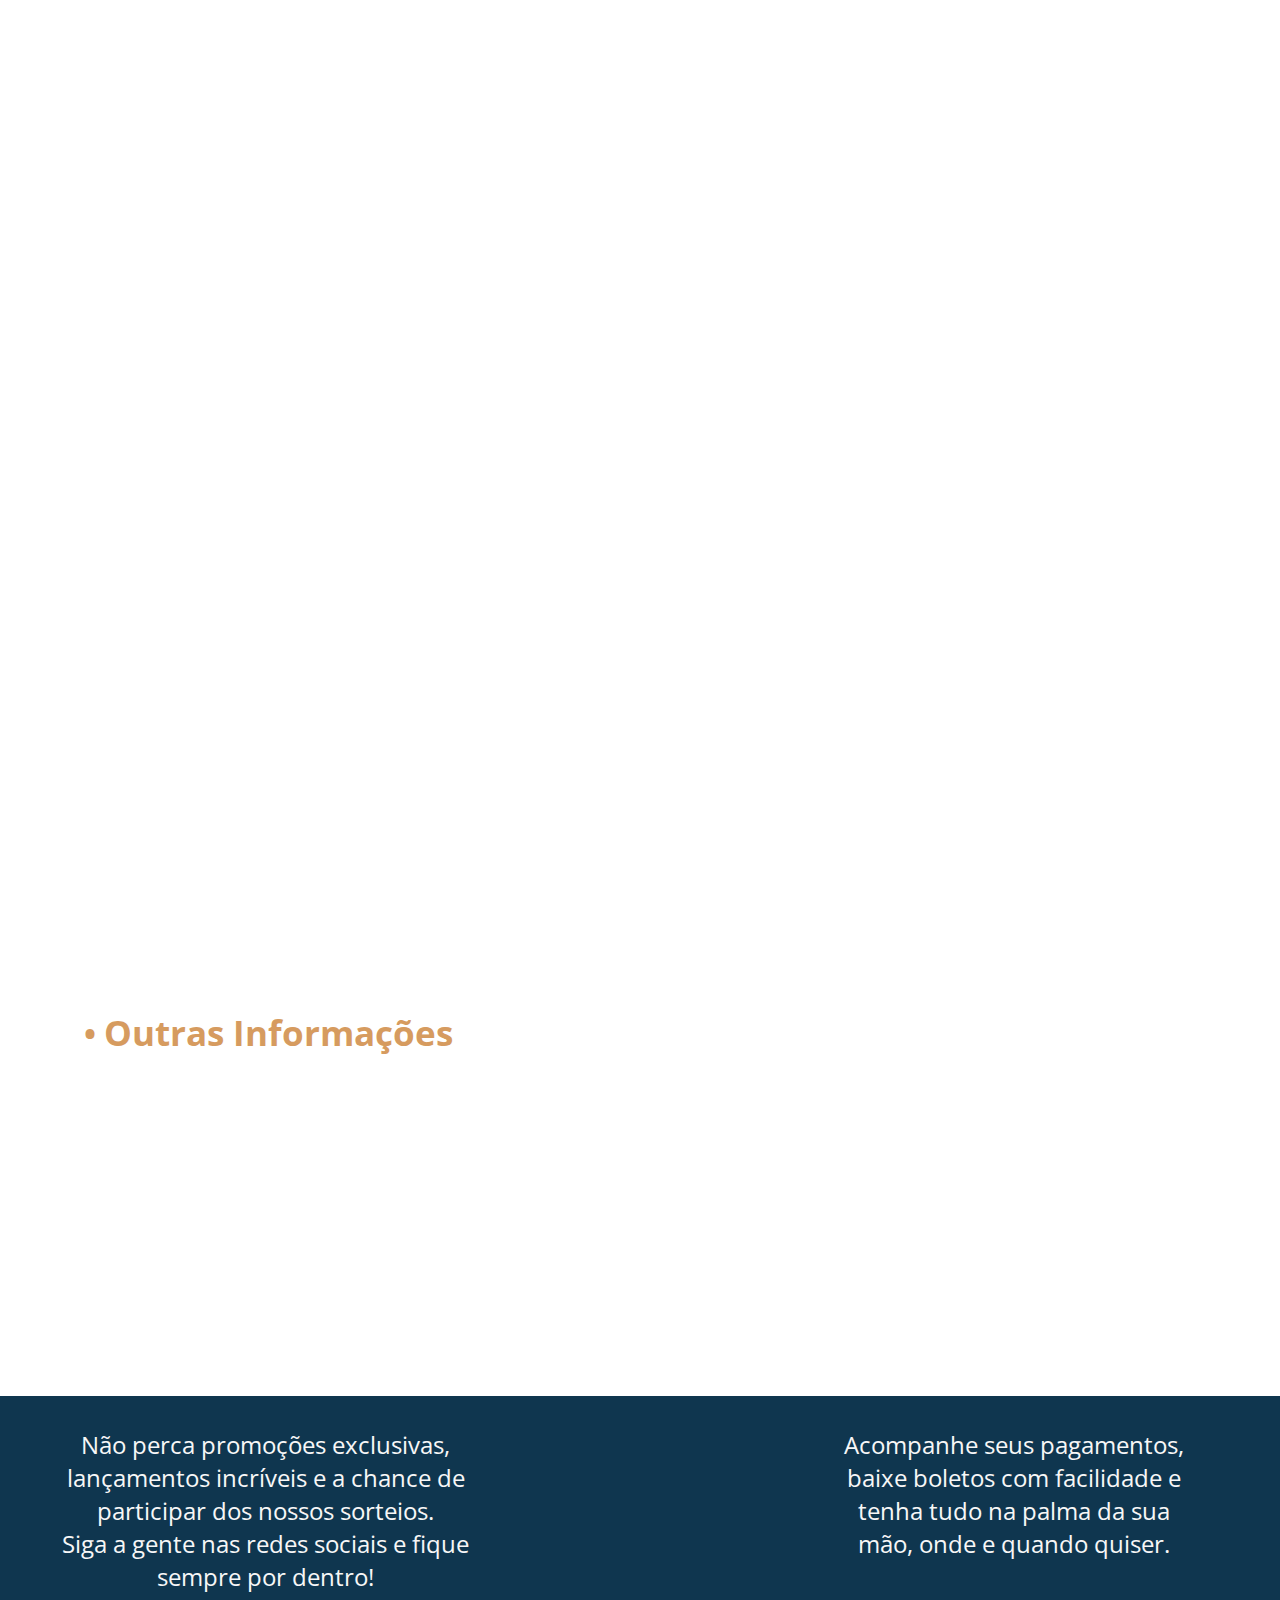
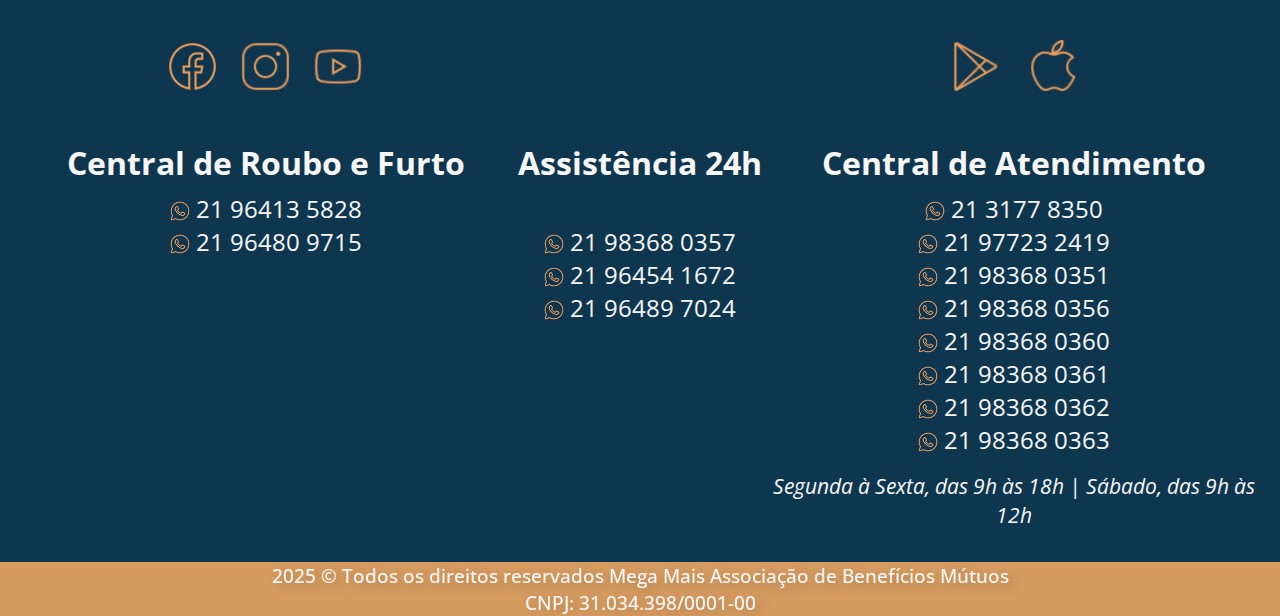
<file: faq.html>
<!DOCTYPE html>
<html lang="pt-br">

<head>
    <meta charset="UTF-8" />
    <title>FAQ | MEGA MAIS PROTEÇÃO VEICULAR</title>
    <link rel="stylesheet"	type="text/css" href="style.css"/>
    <meta name="viewport" content="width=device-width, initial-scale=1.0">
    <meta name="description" content="Um FAQ da Mega Mais Proteção Veicular que oferece respostas claras sobre temas como coberturas disponíveis, processo de adesão, procedimentos em caso de eventos, valores de mensalidades e benefícios adicionais. Isso ajuda a esclarecer dúvidas comuns e facilita a tomada de decisão dos interessados.    ">
    <meta name="keywords" content="Mega Mais, Proteção Veicular, Cotação, Associação de Benefícios Mútuos">
    <link rel="icon" href="img/favicon.png" type="image/x-icon"> 
    <link rel="stylesheet" href="https://cdn.jsdelivr.net/npm/bootstrap@4.0.0/dist/css/bootstrap.min.css" integrity="sha384-Gn5384xqQ1aoWXA+058RXPxPg6fy4IWvTNh0E263XmFcJlSAwiGgFAW/dAiS6JXm" crossorigin="anonymous">
</head>

<body>
 <!-- JS Bootstrap -->
        <script src="https://code.jquery.com/jquery-3.2.1.slim.min.js" integrity="sha384-KJ3o2DKtIkvYIK3UENzmM7KCkRr/rE9/Qpg6aAZGJwFDMVNA/GpGFF93hXpG5KkN" crossorigin="anonymous"></script>
    <script src="https://cdn.jsdelivr.net/npm/popper.js@1.12.9/dist/umd/popper.min.js" integrity="sha384-ApNbgh9B+Y1QKtv3Rn7W3mgPxhU9K/ScQsAP7hUibX39j7fakFPskvXusvfa0b4Q" crossorigin="anonymous"></script>
    <script src="https://cdn.jsdelivr.net/npm/bootstrap@4.0.0/dist/js/bootstrap.min.js" integrity="sha384-JZR6Spejh4U02d8jOt6vLEHfe/JQGiRRSQQxSfFWpi1MquVdAyjUar5+76PVCmYl" crossorigin="anonymous"></script>
         <!-- JS Bootstrap -->

         <!-- Logo na barra de navegação -->
     <nav class="navbar navbar-expand-lg" style="position: fixed;">
     <a class="navbar-brand" href="index.html" id="home"><img id="Logo" src="img/logo.png" alt="Logo da Mega Mais"></a>
         <!-- Logo na barra de navegação -->

         <!-- Menu Hambúrguer -->
    <button class="navbar-toggler" type="button" data-toggle="collapse" data-target="#navbarSupportedContent" aria-controls="navbarSupportedContent" aria-expanded="false" aria-label="Toggle navigation">
        <div class="line top"></div>  
        <div class="line middle"></div> 
        <div class="line bottom"></div> 
    </button>
    <!-- Menu Hambúrguer -->


    <!-- Sobre Nós -->
  <div class="collapse navbar-collapse" id="navbarSupportedContent">
    <ul class="navbar-nav mr-auto">
      <li class="nav-item active">
        <a class="nav-link" href="#sobre-nos"> Sobre Nós <span class="sr-only">(current)</span></a>
      </li>
      <!-- Sobre Nós -->


      <!-- FAQ -->
      <li class="nav-item">
        <a class="nav-link" href="faq.html" ">FAQ</a>
      </li>
       <!-- FAQ -->

       <!-- Contato -->
      <li class="nav-item dropdown">
        <a class="nav-link dropdown-toggle" href="#" id="navbarDropdown" role="button" data-toggle="dropdown" aria-haspopup="true" aria-expanded="false">
          Contato
        </a>
       <!-- Contato -->


         <!-- Telefone menu do roubo e furto -->
        <div class="dropdown-menu" aria-labelledby="navbarDropdown">
          <a class="dropdown-item" style="color: #0F364F; font-family: Open Sans, sans-serif; font-weight: bold; font-size: 1.2rem; text-align: left;">Central de Roubo e Furto</a>
          <a href="https://wa.me/5521964135828" target="_blank" class="contato"><img src="img/whatsapp.png" width="20px">&nbsp  21 96413 5828</a></br>
        <a href="https://wa.me/5521964809715" target="_blank" class="contato"><img src="img/whatsapp.png" width="20px">&nbsp  21 96480 9715</a>
          <!-- Telefone menu do roubo e furto -->


  <div class="dropdown-divider"></div>


            <!-- Telefone menu da Assitência 24h -->
   <a class="dropdown-item" style="color: #0F364F; font-family: Open Sans, sans-serif; font-weight: bold; font-size: 1.2rem; text-align: left;">Assistência 24h</a>
    <a href="https://wa.me/5521983680357" target="_blank" class="contato"><img src="img/whatsapp.png" width="20px">&nbsp 21 98368 0357</a></br>
    <a href="https://wa.me/5521964541672" target="_blank" class="contato"><img src="img/whatsapp.png" width="20px">&nbsp 21 96454 1672</a></br>
    <a href="https://wa.me/5521964897024" target="_blank" class="contato"><img src="img/whatsapp.png" width="20px">&nbsp 21 96489 7024</a>    
            <!-- Telefone menu da Assitência 24h -->
  

<div class="dropdown-divider"></div>


            <!-- Telefone menu da Central de Atendimento -->
   <a class="dropdown-item" style="color: #0F364F; font-family: Open Sans, sans-serif; font-weight: bold; font-size: 1.2rem; text-align: left;">Central de Atendimento</a>
                <a href="https://wa.me/552131778350" target="_blank" class="contato"><img src="img/whatsapp.png" width="20px">&nbsp 21 3177 8350</a></br>
                <a href="https://wa.me/5521977232419" target="_blank" class="contato"><img src="img/whatsapp.png" width="20px">&nbsp 21 97723 2419</a></br>
                <a href="https://wa.me/5521983680351" target="_blank" class="contato"><img src="img/whatsapp.png" width="20px">&nbsp 21 98368 0351</a></br>
                <a href="https://wa.me/5521983680356" target="_blank" class="contato"><img src="img/whatsapp.png" width="20px">&nbsp 21 98368 0356</a></br>         
                <a href="https://wa.me/5521983680360" target="_blank" class="contato"><img src="img/whatsapp.png" width="20px">&nbsp 21 98368 0360</a></br>
                <a href="https://wa.me/5521983680361" target="_blank" class="contato"><img src="img/whatsapp.png" width="20px">&nbsp 21 98368 0361</a></br>
                <a href="https://wa.me/5521983680362" target="_blank" class="contato"><img src="img/whatsapp.png" width="20px">&nbsp 21 98368 0362</a></br> 
                <a href="https://wa.me/5521983680363" target="_blank" class="contato"><img src="img/whatsapp.png" width="20px">&nbsp 21 98368 0363</a>           
      
         <!-- Telefone menu da Central de Atendimento -->

<div class="dropdown-divider"></div>   

        <!-- Telefone menu do Rastreador -->
   <a class="dropdown-item" style="color: #0F364F; font-family: Open Sans, sans-serif; font-weight: bold; font-size: 1.2rem; text-align: left;">Rastreador</a>
            <a href="https://wa.me/5521964798780" target="_blank" class="contato"><img src="img/whatsapp.png" width="20px">&nbsp 21 96479 8780</a></br>
            <a href="https://wa.me/5521964811077" target="_blank" class="contato"><img src="img/whatsapp.png" width="20px">&nbsp 21 96481 1077</a></br>
            <a href="https://wa.me/5521964336803" target="_blank" class="contato"><img src="img/whatsapp.png" width="20px">&nbsp 21 96433 6803</a></br>
            <a href="https://wa.me/5521993191811" target="_blank" class="contato"><img src="img/whatsapp.png" width="20px">&nbsp 21 99319 1811</a></br>
            <a href="https://wa.me/5521970346004" target="_blank" class="contato"><img src="img/whatsapp.png" width="20px">&nbsp 21 97034 6004</a></br>
            <a href="https://wa.me/5521970344986" target="_blank" class="contato"><img src="img/whatsapp.png" width="20px">&nbsp 21 97034 4986</a></br>
      <!-- Telefone menu do Rastreador -->

<div class="dropdown-divider"></div>

      <!-- Telefone menu do Eventos -->
   <a class="dropdown-item" style="color: #0F364F; font-family: Open Sans, sans-serif; font-weight: bold; font-size: 1.2rem; text-align: left;">Eventos</a>
            <a href="https://wa.me/5521981859877" target="_blank" class="contato"><img src="img/whatsapp.png" width="20px">&nbsp 21 98185 9877</a></br>       
            <a href="https://wa.me/5521983680341" target="_blank" class="contato"><img src="img/whatsapp.png" width="20px">&nbsp 21 98368 0341</a>
      <!-- Telefone menu do Eventos -->

              </li>


       <!-- Trabalhe Conosco -->
      <li class="nav-item">
        <a class="nav-link disabled" href="https://www.linkedin.com/company/megamaisprotecaoveicular?originalSubdomain=br" target="_blank">Trabalhe Conosco</a>
      </li>
    </ul>
        <!-- Trabalhe Conosco -->

  </div>
</nav>

<!--Imagem Principal-->
    <div class="duvida">
        <img id="imagem-faq" src="img/faq.svg" width="1336.27" height="663.76" align="right" alt="Imagem ilustrada do FAQ">

        <h2 class="duvida-titulo">Você tem <br> alguma <br> dúvida?</h2>
   
        <button class="botao" id="scrollButton" class="btn btn-white btn-animate">CLIQUE AQUI</button>
    
    </div>
<!--Imagem Principal-->

<!--Texto escrito "FAQ"-->
    <div class="container-h3">
        <svg>
        <text x="50%" y="50%" dy=".35em" text-anchor="middle">FAQ</text> <div id="linha"></div>
        </svg>
        </div>
<!--Texto escrito "FAQ"-->

<!--Lupa de Pesquisa-->
    <div class="perguntas">
        
        <div class="pesquisa-container">
            <input type="text" id="pesquisa-input" name="termo" placeholder="Pesquisar...">
            <button type="button" id="pesquisa-botao">
                <img src="img/pesquisar.png" alt="Buscar" id="pesquisa-icone" />
            </button>
        </div>        
    </div>
<!--Lupa de Pesquisa-->

<!--Perguntas-->
    <div id="principal">
        <div id="faq-content"> 

<!--Perguntas sobre a Assistência 24h-->
<div class="assistencia">
    <h4 class="titulo-principal">Assistência 24h</h4>
    <div class="accordion-container">
        <div class="accordion-item">
            <button class="accordion-btn">Posso solicitar reboque para veículos que não estejam cadastrados?</button>
            <div class="accordion-content">
                <p>Não. O serviço de reboque é exclusivo para os veículos cadastrados.</p>
            </div>
        </div>
          <div class="accordion-item">
            <button class="accordion-btn">Posso transportar crianças na cabine do reboque?</button>
            <div class="accordion-content">
                <p>Não. De acordo com o regulamento, não é permitido crianças menores de 13 (treze) anos e/ou idosos com idade superior a 60 (sessenta) anos, e gestantes.</p>
            </div>
              </div>
        <div class="accordion-item">
            <button class="accordion-btn">Posso acompanhar meu veículo em remoções superiores a 500 km?</button>
            <div class="accordion-content">
                <p>Não, o transporte não é permitido por motivos de segurança. Todas as viagens com quilometragem superior a 500 km são agendadas pela assistência 24 horas, garantindo que o associado receba o suporte necessário até chegar ao seu local de origem ou endereço cadastrado.</p>
            </div>
        </div>
              <div class="accordion-item">
            <button class="accordion-btn">A Mega Mais realiza a remoção de veículos carregados?</button>
            <div class="accordion-content">
                <p>Veículos utilitários, como Vans, Kia Bongo, Fiorino, entre outros, não são removidos com carga, devido ao risco de sobrecarga na prancha e na capacidade de amarração das cintas.</p>
            </div>
        </div>
        <div class="accordion-item">
            <button class="accordion-btn">A Mega Mais arca com os custos de estacionamento em locais privados quando meu veículo enguiça?</button>
            <div class="accordion-content">
                <p>Não. O pagamento do estacionamento é de responsabilidade do associado.</p>
            </div>
        </div>
        <div class="accordion-item">
            <button class="accordion-btn">O reboquista pode carregar a bateria descarregada do meu veículo?</button>
            <div class="accordion-content">
                <p>Sim, os reboques possuem baterias auxiliares para realizar a partida do veículo.</p>
            </div>
        </div>
        <div class="accordion-item">
            <button class="accordion-btn">O serviço de reboque realiza troca de pneus de motocicletas?</button>
            <div class="accordion-content">
                <p>Não. Nesse caso, o veículo será encaminhado ao borracheiro mais próximo.</p>
            </div>
        </div>
            <div class="accordion-item">
                <button class="accordion-btn">O serviço de reboque realiza troca de pneus de motocicletas?</button>
                <div class="accordion-content">
                    <p>Não. Nesse caso, o veículo será encaminhado ao borracheiro mais próximo.</p>
                </div>
    </div>
    <div class="accordion-item">
        <button class="accordion-btn">Posso permanecer dentro do veículo durante o reboque?</button>
        <div class="accordion-content">
            <p>Não. Conforme o Art. 230, inciso II, do Código de Trânsito Brasileiro (CTB), é proibido permanecer no interior do veículo durante seu deslocamento no reboque. O transporte será autorizado exclusivamente até um local seguro, caso o local onde o associado se encontra não possua acesso a transporte público, como ônibus, ou meios para solicitar serviços de transporte, como Uber ou táxi.</p>
        </div>
</div>
              <div class="accordion-item">
        <button class="accordion-btn">Meu carro não apresenta nenhum defeito, mas quero solicitar um reboque para deixá-lo em casa ou emprestá-lo a outra pessoa. Posso solicitar o reboque?</button>
        <div class="accordion-content">
            <p>Não, as solicitações de reboque devem ser feitas apenas para veículos que apresentem defeitos reais. O motorista do reboque realizará uma avaliação para verificar se há algum defeito no veículo. Caso não seja identificado nenhum problema, o reboquista informará a assistência e se retirará do local.</p>
        </div>
</div>
                <div class="accordion-item">
        <button class="accordion-btn">Caso no trajeto até a minha residência/oficina haja algum pedágio, eu precisarei pagar por esse valor?</button>
        <div class="accordion-content">
            <p>Não, os reboques são equipados com o sistema Sem Parar, permitindo que o pagamento do pedágio seja realizado automaticamente nas cabines, sem custos adicionais para o associado.</p>
        </div>
</div>

           <div class="accordion-item">
        <button class="accordion-btn">Estou viajando fora do Rio de Janeiro e meu carro deu pane. Quero trazê-lo para minha residência e depois levá-lo à oficina de confiança. Posso usar os chamados de reboque?</button>
        <div class="accordion-content">
            <p>Caso o associado ainda tenha chamadas disponíveis e a quilometragem não tenha sido excedida, é possível realizar esse procedimento. Se a distância entre o local do ocorrido e a residência do associado for superior a 500 km, o veículo será transportado até a base do prestador, e a remoção para a residência ou oficina será realizada somente no dia seguinte.</p>
        </div>
</div>
        
</div>
</div>
</div>
<!--Perguntas sobre a Assistência 24h-->

<!--Perguntas sobre o Cancelamento-->
<div class="cancelamento">
    <h4 class="titulo-principal">Cancelamento</h4>
    <div class="accordion-container">
        <div class="accordion-item">
            <button class="accordion-btn">Como posso solicitar o cancelamento da proteção veicular?</button>
            <div class="accordion-content">
                <p>O cancelamento pode ser solicitado em até 9 dias após o vencimento do boleto referente o mês em que esteve protegido. Para concluir o processo, é necessário devolver o rastreador em um posto credenciado dentro de 3 dias gratuitamente ou optar pela retirada virtual mediante o pagamento de R$150,00. O cancelamento somente será efetivado após o envio do formulário preenchido e do comprovante via WhatsApp. Ressaltamos que, uma vez solicitado, a desproteção é imediata.</p>
            </div>
        </div>
        <div class="accordion-item">
            <button class="accordion-btn">Quem pode solicitar o cancelamento da proteção veicular?</button>
            <div class="accordion-content">
                <p>Apenas o associado titular tem permissão para realizar o cancelamento ou autorizar transferências.</p>
            </div>
        </div>
        <div class="accordion-item">
            <button class="accordion-btn">A simples retirada do rastreador já conclui o cancelamento?</button>
            <div class="accordion-content">
                <p>Não. A retirada do rastreador apenas desprotege o veículo. Para o cancelamento definitivo, é imprescindível formalizar a solicitação junto ao setor de Cancelamento. Caso este procedimento não seja concluído, a associação continuará realizando cobranças.
</p>
            </div>
</div>
</div>
</div>


<div class="cadastro">
    <h4 class="titulo-principal">Cadastro e Benefícios</h4>
    <div class="accordion-container">
        <div class="accordion-item">
            <button class="accordion-btn">Como faço para atualizar o valor da FIPE do meu veículo?</button>
            <div class="accordion-content">
                <p>Entre em contato com a central de atendimento e solicite a atualização.</p>
            </div>
        </div>
        <div class="accordion-item">
            <button class="accordion-btn">Como proceder para incluir a proteção de vidros?</button>
            <div class="accordion-content">
                <p>Para atualizar a FIPE do seu veículo, basta entrar em contato com nossa Central de Atendimento e fazer a solicitação. Após isso, o setor de cadastro realizará as devidas alterações e enquadrará o veículo de acordo com as tabelas vigentes.</p>
            </div>
        </div>
        <div class="accordion-item">
            <button class="accordion-btn">Quando começa a vigência para utilização dos benefícios do Clube Certo para novos associados?</button>
            <div class="accordion-content">
                <p>O associado poderá usufruir de todos os benefícios disponibilizados no aplicativo Clube Certo após a quitação do primeiro boleto.</p>
            </div>
</div>

         <div class="accordion-item">
            <button class="accordion-btn">Quais tipos de veículos podem ser protegidos pela Mega Mais?</button>
            <div class="accordion-content">
                <p>Carro de passeio, táxi, e veículos de serviços de aplicativos até 100 mil reais (FIPE); Motocicletas até 400cc e 30 mil reais (FIPE); Caminhões, vans, pickups, SUVs, utilitários, cavalos mecânicos e semirreboques até 300 mil reais (FIPE).</p>
            </div>
         </div>

        <div class="accordion-item">
            <button class="accordion-btn">O que fazer no caso da venda do veículo protegido e aquisição de outro?</button>
            <div class="accordion-content">
                <p>O associado deve entrar em contato com seu correspondente ou diretamente com a Associação para informar a venda do veículo. Isso é necessário para encerrar o contrato de proteção do veículo antigo e evitar cobranças indevidas. Após a notificação da venda, será realizada a troca de placa, transferindo a proteção para o novo veículo adquirido, conforme os procedimentos estabelecidos pela Associação.</p>
            </div>
         </div>

        <div class="accordion-item">
            <button class="accordion-btn">Posso manter a proteção residindo em outro Estado?</button>
            <div class="accordion-content">
                <p>Após a comunicação de mudança para outro Estado, o associado terá um prazo de 30 dias para manter a proteção. Após esse período, o veículo ficará desprotegido.</p>
            </div>
         </div>

        <div class="accordion-item">
            <button class="accordion-btn">Vou utilizar meu veículo como UBER, qual é o procedimento?</button>
            <div class="accordion-content">
                <p>Basta nos enviar um print de tela contendo as informações da placa e dados do veículo. Após recebermos, realizaremos as devidas atualizações e o reajuste dos boletos no sistema.</p>
            </div>
         </div>

        <div class="accordion-item">
            <button class="accordion-btn">Deixei de ser Uber e agora? Como faço para atualizar o valor do boleto mensal?</button>
            <div class="accordion-content">
                <p>É necessário assinar o termo de compromisso confirmando que o veículo não é mais utilizado em aplicativos de transporte privado. Após isso, o setor de cadastro receberá o documento e realizará as devidas atualizações no sistema, ajustando o valor do boleto mensal.</p>
            </div>
         </div>

        <div class="accordion-item">
            <button class="accordion-btn">Quero incluir a proteção de vidros, como faço?</button>
            <div class="accordion-content">
                <p>Para incluir a proteção de vidros, é necessário preencher o formulário de inclusão de benefícios e marcar a opção desejada. Após o preenchimento, será necessária uma vistoria para verificar se o benefício pode ser concedido. Para incluir outros produtos adicionais, como carro reserva e/ou fenômenos da natureza, basta preencher o formulário de inclusão de benefícios e enviá-lo ao setor responsável, sem necessidade de vistoria. A vigência dos benefícios começará após o pagamento do primeiro boleto com os valores adicionais inclusos.</p>
            </div>
         </div>

         <div class="accordion-item">
            <button class="accordion-btn">Quero retirar a proteção de vidros, como faço?</button>
            <div class="accordion-content">
                <p>Para retirar a proteção de vidros, é necessário preencher o formulário de exclusão de benefícios, marcar a opção desejada e encaminhá-lo ao setor responsável.</p>
            </div>
         </div>

        <div class="accordion-item">
            <button class="accordion-btn">Como faço para alterar meus dados cadastrais?</button>
            <div class="accordion-content">
                <p>Para alterar seus dados cadastrais, é necessário enviar o comprovante referente ao dado que deseja atualizar. Por exemplo, se houve alteração no seu nome, envie um documento atualizado com foto. Se mudou de endereço, basta enviar um comprovante de residência atualizado. Para atualizar telefone ou e-mail, entre em contato com a Central de Atendimento para que a alteração seja realizada no sistema.</p>
            </div>
         </div>

         <div class="accordion-item">
            <button class="accordion-btn">Como faço para alterar meus dados cadastrais?</button>
            <div class="accordion-content">
                <p>Para alterar seus dados cadastrais, é necessário enviar o comprovante referente ao dado que deseja atualizar. Por exemplo, se houve alteração no seu nome, envie um documento atualizado com foto. Se mudou de endereço, basta enviar um comprovante de residência atualizado. Para atualizar telefone ou e-mail, entre em contato com a Central de Atendimento para que a alteração seja realizada no sistema.</p>
            </div>
         </div>

          <div class="accordion-item">
            <button class="accordion-btn">Meu veículo tem a proteção completa e como faço para mudar para a proteção de ROUBO/FURTO?</button>
            <div class="accordion-content">
                <p>Para mudar para a proteção de ROUBO/FURTO, é necessário entrar em contato com a Central de Atendimento ou diretamente com o seu consultor, e assinar o termo de consentimento informando a alteração do seu plano. O plano não cobre reparos.</p>
            </div>
         </div>

        <div class="accordion-item">
            <button class="accordion-btn">Meu veículo tem a proteção completa, não tenho condições de arcar com esse valor, mas gostaria de permanecer apenas com o rastreador. Tem algum plano apenas para ter acesso ao rastreador?</button>
            <div class="accordion-content">
                <p>Sim, você pode entrar em contato com a Central de Atendimento ou diretamente com o seu consultor. O plano para acesso ao rastreador tem vencimento no dia 25, com custo mensal de apenas R$39,99. Esse plano oferece acesso ao aplicativo de monitoramento e direito a 200KM de reboque.</p>
            </div>
         </div>
        
</div>
</div>
<!--Perguntas sobre o Cancelamento-->

<!--Perguntas sobre o Eventos-->
<div class="eventos">
    <h4 class="titulo-principal">Eventos</h4>
    <div class="accordion-container">
        <div class="accordion-item">
            <button class="accordion-btn">É possível parcelar a cota de participação no cartão de crédito?</button>
            <div class="accordion-content">
                <p>Sim, o pagamento pode ser parcelado em até 10 vezes, sendo os juros aplicados conforme a política da bandeira do cartão utilizado.</p>
            </div>
        </div>
        <div class="accordion-item">
            <button class="accordion-btn">Qual é o prazo para receber a indenização em caso de perda total, furto ou roubo não recuperado?</button>
            <div class="accordion-content">
                <p>O ressarcimento será realizado em até 90 dias.</p>
            </div>
        </div>
        <div class="accordion-item">
            <button class="accordion-btn">Veículos adquiridos em leilão possuem cobertura para incêndio?</button>
            <div class="accordion-content">
                <p>Sim. Contudo, a indenização é limitada a 70% do valor da Tabela FIPE.</p>
            </div>
    </div>
<div class="accordion-item">
    <button class="accordion-btn">Como funciona a indenização para veículos financiados em caso de roubo não recuperado?</button>
    <div class="accordion-content">
        <p>A indenização será equivalente a 100% do valor da Tabela FIPE. Caso o saldo devedor seja superior, o associado deverá quitar a diferença. Se o valor for inferior, o remanescente será depositado ao associado</p>
    </div>
</div>
<div class="accordion-item">
    <button class="accordion-btn">Há necessidade de pagar a cota de participação em casos de perda total?</button>
    <div class="accordion-content">
        <p>Não. A cota de participação não é exigida em situações de indenização integral.</p>
    </div>
</div>
<div class="accordion-item">
    <button class="accordion-btn">Sofri um engavetamento com outros 3 veículos e minha proteção a terceiros é de até 30 mil. Como funciona a proteção neste caso?</button>
    <div class="accordion-content">
        <p>A proteção a terceiros oferece um valor de cobertura de 30 mil ou 50 mil por evento, dependendo do contrato. No caso de um engavetamento envolvendo 3 veículos, o valor de proteção será dividido entre os veículos afetados. Se o custo total ultrapassar o valor da proteção, o associado será responsável por arcar com a diferença.</p>
    </div>
</div>
<div class="accordion-item">
    <button class="accordion-btn">É possível ser reembolsado por danos ao GNV sem a nota fiscal?</button>
    <div class="accordion-content">
        <p>Não. A apresentação da documentação completa, incluindo a nota fiscal, é obrigatória.</p>
    </div>
</div>
        
<div class="accordion-item">
    <button class="accordion-btn">Entrou água na minha casa e minha garagem alagou. Meu veículo está protegido neste caso?</button>
    <div class="accordion-content">
        <p>Todo evento de alagamento ou fenômeno da natureza passa por uma análise detalhada. Caso seja confirmado que o alagamento ocorreu sem qualquer intenção por parte do associado, o veículo estará protegido e o processo será acatado.</p>
    </div>
</div>

        <div class="accordion-item">
    <button class="accordion-btn">Como funciona o rateio?</button>
    <div class="accordion-content">
        <p>Ao se filiar à associação, o associado se compromete a contribuir com sua parte necessária, por meio de rateio através de cotas. Os custos dos benefícios concedidos são apurados mensalmente e rateados entre todos os associados participantes no mês de referência, incluindo aquele que sofreu o evento. A repartição dos custos será realizada de acordo com a cota de rateio do veículo protegido.</p>
    </div>
</div>

           <div class="accordion-item">
    <button class="accordion-btn">Em quais situações a Mega Mais NÃO indeniza com valor integral do veículo na tabela FIPE?</button>
    <div class="accordion-content">
        <p>A Mega Mais não indeniza com o valor integral da tabela FIPE em casos de veículos com chassi remarcado, táxis e veículos provenientes de leilão.</p>
    </div>
</div>

           <div class="accordion-item">
    <button class="accordion-btn">Comprei uma motocicleta, mas não tenho carteira de habilitação. Caso aconteça uma colisão ou um roubo enquanto eu estiver CONDUZINDO o veículo, serei indenizado?</button>
    <div class="accordion-content">
        <p>De acordo com o Código de Trânsito Brasileiro, o condutor de qualquer veículo deve estar devidamente habilitado por lei. Caso o associado sofra uma colisão sem estar habilitado, o evento será negado. Em casos de roubo ou furto, a situação será encaminhada para análise do setor jurídico, que avaliará o caso individualmente.</p>
    </div>
</div>

            <div class="accordion-item">
    <button class="accordion-btn">Meu veículo costuma ficar parado em frente à empresa onde trabalho e acabou de ser furtado, mas eu não sou habilitado na categoria correta. Posso acionar a Mega Mais ou estou desprotegido?</button>
    <div class="accordion-content">
        <p>Em caso de furto, como o veículo não está sendo conduzido por ninguém, não há obrigatoriedade de o associado ser habilitado para acionar a Mega Mais. No entanto, é importante ressaltar que conduzir um veículo sem a Carteira Nacional de Habilitação (CNH) é uma infração gravíssima, sujeita às seguintes penalidades: multa de R$880,41, retenção do veículo até a apresentação de um condutor habilitado e 5 pontos adicionados à carteira do motorista habilitado que retirar o veículo.</p>
    </div>
</div>

         <div class="accordion-item">
    <button class="accordion-btn">Em caso de colisão, além da lanternagem, são realizadas a troca de eventuais peças danificadas, como o motor, por exemplo?</button>
    <div class="accordion-content">
        <p>Em caso de colisão, todas as peças danificadas serão trocadas. Se alguma peça afetar a segurança do veículo e não puder ser reparada ou substituída, o veículo será considerado como perda total.</p>
    </div>
</div>

            <div class="accordion-item">
    <button class="accordion-btn">Qual o prazo para dar entrada para reparos do meu veículo após um acidente?</button>
    <div class="accordion-content">
        <p>O prazo para dar entrada nos reparos do veículo é de 5 dias úteis após a ocorrência do evento, para a entrega da documentação do associado e de terceiros.</p>
    </div>
</div>

               <div class="accordion-item">
    <button class="accordion-btn">Quando começa a contar a entrada do evento para reparos do veículo?</button>
    <div class="accordion-content">
        <p>A contagem do prazo para a entrada do evento começa após a entrega de todos os documentos necessários. O setor responsável confirmará o recebimento dos documentos e informará que o caso foi encaminhado para análise.</p>
    </div>
</div>

                <div class="accordion-item">
    <button class="accordion-btn">Preciso pagar a cota de participação se o valor dos reparos do veículo ficar abaixo do valor da cota de participação?</button>
    <div class="accordion-content">
        <p>Neste caso, é orientado que o associado realize os reparos por conta própria, sem acionar a proteção veicular. Isso ocorre porque, para acionar a proteção para reparos após um evento, será necessário pagar a cota de participação correspondente ao valor do seu veículo.</p>
    </div>
</div>

                 <div class="accordion-item">
    <button class="accordion-btn">Vou dar entrada no evento somente para o veículo do terceiro, preciso enviar os meus documentos também?</button>
    <div class="accordion-content">
        <p>Sim, o associado deverá sempre encaminhar a sua documentação para a abertura e cadastro do evento, mesmo que o pedido seja apenas para o veículo de terceiros.</p>
    </div>
</div>
        
</div>
</div>
<!--Perguntas sobre o Eventos-->

<!--Perguntas sobre Pagamentos-->
<div class="pagamento">
    <h4 class="titulo-principal">Pagamentos</h4>
    <div class="accordion-container">
        <div class="accordion-item">
            <button class="accordion-btn">Caso eu tenha dificuldades para pagar o mês vigente, posso deixar de quitar o boleto e pagar o mês seguinte?</button>
            <div class="accordion-content">
                <p>Não. Para garantir a continuidade da proteção, é necessário que todos os boletos estejam quitados. Em caso de atraso, será obrigatória uma nova vistoria do veículo.</p>
            </div>
        </div>
        <div class="accordion-item">
            <button class="accordion-btn">Quantos dias tenho para efetuar o pagamento sem necessidade de vistoria de regularização?</button>
            <div class="accordion-content">
                <p>O prazo é de 5 dias corridos após o vencimento. Por exemplo, se o vencimento for no dia 10, o pagamento deve ser feito até o dia 15.</p>
            </div>
        </div>

         <div class="accordion-item">
            <button class="accordion-btn">Estou com dificuldades de realizar os pagamentos na data do vencimento, posso mudar a data de vencimento da proteção?</button>
            <div class="accordion-content">
                <p>Sim, é possível escolher entre as seguintes datas de vencimento: 10, 15, 20, 25 e 30. No entanto, a atualização da data de vencimento será realizada no mês seguinte. Caso o boleto do mês vigente esteja em aberto, o vencimento permanecerá na data original até o pagamento.</p>
            </div>
        </div>

         <div class="accordion-item">
            <button class="accordion-btn">O meu vencimento caiu no sábado, fico desprotegido se pagar na segunda-feira?</button>
            <div class="accordion-content">
                <p>Sim, você ficará desprotegido, pois o sábado é considerado dia útil, já que as lotéricas abrem aos sábados e nossa Matriz tem atendimento no período diurno. A proteção só se estende para o próximo dia útil se o vencimento cair em um domingo ou feriado nacional.</p>
            </div>
        </div>

        <div class="accordion-item">
            <button class="accordion-btn">Não recebi meu boleto 5 dias antes do vencimento, quero receber o desconto de 5%.</button>
            <div class="accordion-content">
                <p>Disponibilizamos diversas formas para que o associado receba os boletos com antecedência, incluindo o envio por e-mail, SMS e WhatsApp, além da possibilidade de obter os boletos diretamente no nosso aplicativo. Também oferecemos atendimento na nossa Matriz de segunda a sábado, onde os boletos podem ser solicitados. Portanto, não será concedido o desconto de 5% para associados que realizarem o pagamento após a data de vencimento, uma vez que garantimos várias opções para o recebimento antecipado dos boletos.</p>
            </div>
        </div>

        <div class="accordion-item">
            <button class="accordion-btn">Pagando quantos dias antes do vencimento eu recebo desconto? Se eu pagar com 1 mês de antecedência o desconto é maior? Se eu pagar vários boletos de uma vez recebo mais descontos?</button>
            <div class="accordion-content">
                <p>O desconto de 5% é concedido para pagamentos realizados até 5 dias corridos antes do vencimento. Esse desconto também garante o 3º reboque grátis de até 200KM no mês. Mesmo que você pague meses antes ou opte por pagar vários boletos de uma vez, o desconto continuará sendo de 5%.</p>
            </div>
        </div>

           <div class="accordion-item">
            <button class="accordion-btn">Realizei o pagamento pela chave pix e não está constando no sistema.</button>
            <div class="accordion-content">
                <p>Sempre que realizar o pagamento pela CHAVE PIX, é necessário nos enviar o comprovante. Dessa forma, encaminharemos para o setor financeiro localizar e dar baixa no pagamento. No entanto, recomendamos que o pagamento seja feito pelo PIX QR Code ou pelo PIX Copia e Cola, pois essas formas agilizam e facilitam o processo, e o pagamento será registrado imediatamente no sistema.</p>
            </div>
        </div>

         <div class="accordion-item">
            <button class="accordion-btn">Fiz o pagamento no sábado pelo código de barras, ainda é segunda-feira e não está constando o pagamento. Meu veículo está protegido?</button>
            <div class="accordion-content">
                <p>Sim, a proteção está garantida a partir da meia-noite do dia em que o pagamento foi devidamente realizado, desde que o pagamento tenha sido feito dentro do prazo de 5 dias após o vencimento. Os pagamentos feitos pelo código de barras podem levar até 1 dia útil para constar no sistema. Se o pagamento for realizado durante a semana, ele será registrado no dia seguinte. No caso de pagamentos feitos no final de semana, será necessário aguardar 1 dia útil para que o pagamento seja processado.</p>
            </div>
        </div>
</div>
</div>
<!--Perguntas sobre Pagamentos-->

<!--Perguntas sobre o Rastreador-->
<div class="rastreador">
    <h4 class="titulo-principal">Rastreador</h4>
    <div class="accordion-container">
        <div class="accordion-item">
            <button class="accordion-btn">Todos os veículos possuem acesso ao monitoramento através do aplicativo?</button>
            <div class="accordion-content">
                <p>Não. Motocicletas não contam com esse recurso.</p>
            </div>
        </div>
        <div class="accordion-item">
            <button class="accordion-btn">O rastreador oferece cerca eletrônica ou bloqueador?</button>
            <div class="accordion-content">
                <p>Não. O equipamento apenas emite sinal GPS.</p>
            </div>
        </div>

        <div class="accordion-item">
            <button class="accordion-btn">Qual o prazo para realizar a instalação do equipamento rastreador?</button>
            <div class="accordion-content">
                <p>O prazo máximo para a instalação do equipamento rastreador é de 48 horas. Após esse período, o veículo ficará desprotegido em caso de roubo ou furto.</p>
            </div>
        </div>
        
</div>
</div>
<!--Perguntas sobre o Rastreador-->

<!--Perguntas sobre outros tipos-->
<div class="outras">
    <h4 class="titulo-principal">Outras Informações</h4>
    <div class="accordion-container">
        <div class="accordion-item">
            <button class="accordion-btn">Posso proteger um veículo com GNV?</button>
            <div class="accordion-content">
                <p>Sim, desde que o sistema esteja devidamente homologado e com a documentação atualizada.</p>
            </div>
        </div>
        <div class="accordion-item">
            <button class="accordion-btn">A cobertura é válida fora do território brasileiro?</button>
            <div class="accordion-content">
                <p>Não. A proteção é válida exclusivamente em território nacional.</p>
            </div>
        </div>

         <div class="accordion-item">
            <button class="accordion-btn">A Mega Mais é uma seguradora?</button>
            <div class="accordion-content">
                <p>Não. A Mega Mais é uma associação de benefícios mútuos, composta por pessoas com objetivos comuns. Por meio da ajuda mútua, oferece vantagens e benefícios a todos os associados, incluindo a proteção veicular.</p>
            </div>
        </div>
        
</div>
</div>
    </div>
<!--Perguntas sobre outros tipos-->

<!--Fim das Perguntas-->


<!--Rodapé-->
<footer class="rodape">
<div class="link">
    <p id="rede" class="rede">Não perca promoções exclusivas,<br> lançamentos incríveis e a chance de<br> participar dos nossos sorteios.<br>Siga a gente nas redes sociais e fique <br>sempre por dentro!</p>

<div class="social-icons">
    <a href="https://www.facebook.com/megamaisprotecaoveicular" target="_blank">
        <img src="img/facebook.png" alt="Facebook">
    </a>
    <a href="https://www.instagram.com/megamaisprotecaoveicular" target="_blank">
        <img src="img/instagram.png" alt="Instagram">
    </a>
    <a href="https://www.youtube.com/channel/UCIG5_5-48CQwf8qz-1UFoJA?view_as=subscriber" target="_blank">
        <img src="img/youtube.png" alt="YouTube">
    </a>
</div>

<p id="app">Acompanhe seus pagamentos,<br> baixe boletos com facilidade e <br>tenha tudo na palma da sua <br>mão, onde e quando quiser.</p>
<div class="app-icons">
    <a href="https://play.google.com/store/apps/details?id=br.com.hinovamobile.megamais" target="_blank">
        <img src="img/playstore.png" alt="Facebook">
    </a>
    <a href="https://apps.apple.com/br/app/mega-mais/id1620193144" target="_blank">
        <img src="img/apple.png" alt="Instagram">
    </a>
</div>
</div>

<span id="linha2"></span>

<div class="numeros">

<span id="roubo">
<h5 class="telefone-rodape">Central de Roubo e Furto</h5>
<p><a id="whatsapp" href="https://wa.me/5521964135828" target="_blank"><img src="img/whatsapp.png" alt="whatsapp" width="20px" class="numeros-icons"></a>  21 96413 5828
<br><a id="whatsapp" href="https://wa.me/5521964809715" target="_blank"><img src="img/whatsapp.png" alt="whatsApp-icon" width="20px" class="numeros-icons"></a> 21 96480 9715</p>
</span>

<span id="assis">
    <h5 class="telefone-rodape">Assistência 24h</h5>
<p><br><a id="whatsapp" href="https://wa.me/5521983680357" target="_blank"><img src="img/whatsapp.png" alt="whatsApp-icon" width="20px" class="numeros-icons"></a> 21 98368 0357
<br><a id="whatsapp" href="https://wa.me/5521964541672" target="_blank"><img src="img/whatsapp.png" alt="whatsApp-icon" width="20px" class="numeros-icons"></a> 21 96454 1672
<br><a id="whatsapp" href="https://wa.me/5521964897024" target="_blank"><img src="img/whatsapp.png" alt="whatsApp-icon" width="20px" class="numeros-icons"></a> 21 96489 7024</p>
</span>

<span id="atendimento">
<h5 class="telefone-rodape">Central de Atendimento</h5>

<p>  <a id="whatsapp" href="https://wa.me/552131778350" target="_blank"><img src="img/whatsapp.png" alt="whatsApp-icon" width="20px" class="numeros-icons"></a> 21 3177 8350
<br><a id="whatsapp" href="https://wa.me/5521977232419" target="_blank"><img src="img/whatsapp.png" alt="whatsApp-icon" width="20px" class="numeros-icons"></a> 21 97723 2419
<br><a id="whatsapp" href="https://wa.me/5521983680351" target="_blank"><img src="img/whatsapp.png" alt="whatsApp-icon" width="20px" class="numeros-icons"></a> 21 98368 0351
<br><a id="whatsapp" href="https://wa.me/5521983680356" target="_blank"><img src="img/whatsapp.png" alt="whatsApp-icon" width="20px" class="numeros-icons"></a> 21 98368 0356
<br><a id="whatsapp" href="https://wa.me/5521983680360" target="_blank"><img src="img/whatsapp.png" alt="whatsApp-icon" width="20px" class="numeros-icons"></a> 21 98368 0360
<br><a id="whatsapp" href="https://wa.me/5521983680361" target="_blank"><img src="img/whatsapp.png" alt="whatsApp-icon" width="20px" class="numeros-icons"></a> 21 98368 0361
<br><a id="whatsapp" href="https://wa.me/5521983680362" target="_blank"><img src="img/whatsapp.png" alt="whatsApp-icon" width="20px" class="numeros-icons"></a> 21 98368 0362
<br><a id="whatsapp" href="https://wa.me/5521983680363" target="_blank"><img src="img/whatsapp.png" alt="whatsApp-icon" width="20px" class="numeros-icons"></a> 21 98368 0363</p>

<i>Segunda à Sexta, das 9h às 18h | Sábado, das 9h às 12h</i>
</span>

</div>
</footer>
<div class="final">
    <p>2025 © Todos os direitos reservados Mega Mais Associação de Benefícios Mútuos
        <br>CNPJ: 31.034.398/0001-00</p>
</div>
<!--Rodapé-->

<!--Arquivos JavaScript-->
<script src="js/accordion.js"></script>
<script src="js/pesquisa.js"></script>
<script src="js/rolagem.js"></script>
<script src="js/lazyload.js"></script>
<script src="js/menu.js"></script>
<!--Arquivos JavaScript-->

</body>
</html>
</file>
<file: estilo.css>
@charset "UTF-8";
@import url('https://fonts.googleapis.com/css2?family=Fascinate+Inline&family=Montserrat:ital,wght@0,100..900;1,100..900&family=Open+Sans:ital,wght@0,300..800;1,300..800&family=Source+Code+Pro:ital,wght@0,200..900;1,200..900&display=swap');

/* Toda estilização do corpo do site*/
body {
    margin: 0;
    padding: 0;
    width: 100%;
    height: 100%;
    background-color: #F7F7F7;
    box-sizing: border-box;
    min-height: 100vh;
    overflow-x: hidden;
    scroll-behavior: smooth;
}


/* Cor de fundo do menu de navegação (nav) */
.navbar {
  background-color: #0F364F; 
  border: none; 
  position: fixed;
  top: 0;
  left: 0;
  right: 0;
  z-index: 9999;
  width: 100%;;
}

/* Scroll interno no dropdown - menu hambúrguer*/
.dropdown-menu {
  max-height: 60vh; 
  overflow-y: auto;
}

/*Fonte dos telefones de contato do menu de navegação */
.contato{
  color: #D69B5F;
  font-family: "Open Sans", sans-serif;
  font-size: 1.1rem;
  font-weight: bold;
  text-decoration: none;
  text-align: center;
}
.contato:hover {
    text-decoration: none;
    color: #8F4923;
    transition: color 0.3s ease;
}

/*Links do site no início*/
.navbar-nav .nav-item .nav-link {
    color: #D69B5F; 
     font-family: "Open Sans", sans-serif;
     font-size: 1.4rem;
    font-weight: bold;
    transition: color 0.3s ease; 
}
.navbar-nav .nav-item .nav-link:hover {
    color: #8F4923;  
    text-decoration: none; 
}

/*Imagem do navbar para telas grandes (Notebook / Computador) */
#Logo {
    max-width: 100%;  
    height: auto;  
    max-height: 120px; 
    display: block;  
    object-fit: contain;
}

/*Imagem do navbar para telas médias (tablets) */
@media (max-width: 768px) {
    #Logo {
        max-height: 90px; 
    }
}

/**Imagem do navbar para telas pequenas (celulares) */
@media (max-width: 576px) {
    #Logo {
        max-height: 70px;
    }
}



/* Estilo do botão do menu hamburguer */
.navbar-toggler {
  display: flex;
  flex-direction: column;
  justify-content: center;
  align-items: center;
  background-color: transparent;
  border: none;
  padding: 0.5rem;
  width: 40px;
  height: 40px;
  position: relative; 
}

/* Estilo das linhas */
.line {
  width: 28px; 
  height: 4px;
  background-color: #d69b5f;
  border-radius: 5px;
  transition: transform 0.3s, opacity 0.3s;
  margin: 4px 0;
}

/* Quando o menu está aberto */
.navbar-toggler.is-opened .top {
  transform: translateY(8px) rotate(45deg);
}

.navbar-toggler.is-opened .middle {
  opacity: 0;  
}

.navbar-toggler.is-opened .bottom {
  transform: translateY(-8px) rotate(-45deg); 
}

/* Container principal para as imagens em slide */
.image-container {
    position: relative;
    width: 100%;
    height: 400px; 
    overflow: hidden;
}

/* Container principal para as imagens em slide para telas menores */
@media (max-width: 767px) {
    .image-container {
        height: 40vh;  
    }

    .caption {
        font-size: clamp(1.4rem, 4vw, 2rem);
        position: absolute;
        bottom: 15%;
        left: 5%;
        color: #F7F7F7;
        font-weight: bold;
        padding: 10px;
        text-shadow: 2px 2px 4px rgba(0, 0, 0, 0.5);
        width: 90%;
        line-height: 1.3;
        font-family: "Montserrat", sans-serif;
    }

    .texto-slide {
        display: block;
        font-size: clamp(1.2rem, 3vw, 1.8rem);
        font-weight: normal;
        color: #F7F7F7;
        text-shadow: 2px 2px 4px rgba(0, 0, 0, 0.5);
        font-family: "Montserrat", sans-serif;
    }
}

/* Container principal para as imagens em slide para telas médias (768px ou mais) */
@media (min-width: 768px) and (max-width: 1024px) {
    .image-container {
        height: 50vh;
    }

    .caption {
        font-size: clamp(1.5rem, 4vw, 3rem);  
        position: absolute;
        bottom: 15%;
        left: 5%;
        color: #f7f7f7;;
        font-weight: bold;
        padding: 10px;
        text-shadow: 2px 2px 4px rgba(0, 0, 0, 0.5);
        width: 80%;
        line-height: 1.4;
    }

    .texto-slide {
        display: block;
        font-size: clamp(1rem, 3vw, 2rem);
        font-weight: normal;
        color: #f7f7f7;;
        text-shadow: 2px 2px 4px rgba(0, 0, 0, 0.5);
    }
}

/* Container principal para as imagens em slide para telas grandes (1024px ou mais) */
@media (min-width: 1024px) {
 
    .image-container {
        height: 70vh;  
    }

    .caption {
        font-size: clamp(1.8rem, 3vw, 3.5rem); 
        position: absolute;
        bottom: 15%;
        left: 10%;
        color: #f7f7f7;;
        font-weight: bold;
        padding: 10px;
        text-shadow: 2px 2px 4px rgba(0, 0, 0, 0.5);
        width: 70%;
        line-height: 1.4;
    }

    .texto-slide {
        display: block;
        font-size: clamp(1.2rem, 2vw, 2.5rem);
        font-weight: normal;
        color: #f7f7f7;;
        text-shadow: 2px 2px 4px rgba(0, 0, 0, 0.5);
    }
}

/* Slide */
.image-slide {
    position: absolute;
    top: 0;
    left: 0;
    width: 100%;
    height: 100%;
    opacity: 0; 
    transition: opacity 1s ease-in-out; 
    object-fit: cover;  
}

/* Estilo das imagens */
.responsive-img {
    width: 100%;
    height: 100%;
    object-fit: cover;  
}

/* Apenas a primeira imagem será visível inicialmente */
#image1 {
    opacity: 1;
}

/* Estilo do contador */
.contador {
    text-align: right;
    margin-top: 1rem;
    margin-right: 1rem;
}

/* Estilo do texto do contador */
.texto-contador {
    font-size: 1rem;
    font-weight: normal;
    font-family: "Open Sans", sans-serif;
}

/* Estilo do número do contador */
#contador {
    background-color: #173D5D;
    color: #D69B5F;
    padding: 0.5rem 1rem;
    border-radius: 10px;
    font-size: 1rem;
    margin-left: 10px;
    font-family: "Open Sans", sans-serif;
}

/* Texto Sobre Nós */
.sobre-nos {
    margin-top: 2rem;
    display: grid;
    grid-template-columns: repeat(5, 1fr);
    grid-template-rows: repeat(5, 1fr);
    grid-column-gap: 5rem;
    grid-row-gap: 0px;
    align-items: center;
    width: 90%;
    max-width: 1200px; 
    padding: 2rem;
}

/* Definindo áreas do grid */
.titulo-sn {
    grid-area: 1 / 1 / 2 / 3;
    font-size: 3rem; 
}

.paragrafo-sn {
    grid-area: 2 / 1 / 6 / 3;
    font-size: 1.1rem; 
}

.img-sn {
    grid-area: 1 / 3 / 6 / 6;
}

/* Estilo do título */
.titulo-sn {
    color: #D69B5F;
    font-family: "Open Sans", sans-serif;
    font-weight: 700;
    text-align: center;  /* Centralizando o título */
}

/* Estilo do parágrafo */
.paragrafo-sn {
    color: #0E0E0E;
    font-family: "Open Sans", sans-serif;
    text-align: justify;
}

/* Media query para telas pequenas e médias (abaixo de 1024px) */
@media (max-width: 1024px) {
    .sobre-nos {
        display: flex;
        flex-direction: column;  
        justify-content: center; 
        align-items: center;
        grid-template-columns: none; 
        grid-template-rows: auto; 
        grid-column-gap: 0;
        grid-row-gap: 2rem;
        width: 100%;  
    }

    .titulo-sn {
        font-size: 2rem;  
        margin-bottom: 1rem;
        text-align: center;  
    }

    .paragrafo-sn {
        font-size: 1rem; 
        text-align: justify; 
        margin-bottom: 1rem;
        width: 90%; 
    }

    .img-sn {
        width: 100%; 
        height: auto;
        object-fit: cover; 
        border-radius: 6px;
    }
}

/* Media query para telas grandes (acima de 1024px) */
@media (min-width: 1024px) {
    .sobre-nos {
        width: 90%; 
        margin: 5rem auto;  
        display: grid; 
    }

    .titulo-sn {
        font-size: 3rem;
        text-align: left; 
    }

    .paragrafo-sn {
        font-size: 1.1rem;
    }

    .img-sn {
        width: 100%;
        height: auto;
        object-fit: cover;
        border-radius: 6px; 
    }
}
/*Fim da Div Sobre Nós*/


/*Regulamento*/

    .regulamento {
        text-align: center;
        color: #173D5D;
        font-family: "Open Sans", sans-serif;
        font-weight: 550;
        font-size: 2rem;
        text-decoration: none;
        margin: 2rem;
}

    .regulamento:hover {
    text-decoration: none;
}

/* Para telas menores */
@media (max-width: 768px) {
    .regulamento {
        font-size: 1.5rem; 
    }
}

@media (max-width: 480px) {
    .regulamento {
        font-size: 1.1rem; 
    }
}
/*Fim do Regulamento*/

/*Links de Atendimento*/
.links-atendimento {
    display: flex;
    flex-wrap: wrap;
    justify-content: center;    
    max-width: 1200px;
    margin: 2rem auto 4rem;
    margin-top: 5rem;
}

.links-atendimento a {
  aspect-ratio: 1 / 1;
  width: 100%; 
  max-width: 400px;
  display: flex;
  flex-direction: column;
  align-items: center;
  justify-content: center;
  font-family: "Open Sans", sans-serif;
  color: #0E0E0E;
  font-weight: 500;
  font-size: 1.5rem;
  padding: 1.5rem;
  text-align: center;
  filter: drop-shadow(5px 4px 6px rgba(0, 0, 0, 0.5));
  border-radius: 20px;
  border: 1px solid #d69b5f;
  background-color: #F7F7F7;
  transition: transform 0.3s ease;
  height: auto;
}




.links-atendimento a:hover {
    text-decoration: none;
    color: #173D5D;
    transform: scale(1.05); 
}

.links-atendimento img {
    width: 130px;
    height: 130px;
    margin-bottom: 2rem;
    transition: transform 0.3s ease;
}

.links-atendimento img:hover {
    transform: scale(1.1);
}

@media (min-width: 768px) {
    .links-atendimento {
        gap: 18rem; 
    }

    .links-atendimento a {
        flex: 0 0 300px; 
        height: 350px;  
    }
}

/* Mobile (1 link por linha) */
@media (max-width: 768px) {
    .links-atendimento {
        gap: 2rem; 
    }

    .links-atendimento a {
        flex: 0 0 80%; 
        height: auto; 
    }
}
/*Fim dos Links de Atendimento*/

/*Relatório*/
.numeros-relatorio {
  display: flex;
  flex-wrap: wrap;
  justify-content: center;
  gap: 2rem;
  margin-top: 2rem;
  max-width: 1200px;
  margin-left: auto;
  margin-right: auto;
  margin-bottom: 4rem;
  padding: 1rem;
}

/*Título*/
.numero-titulo{
    text-align: center;
    color: #0E0E0E;
    font-family: 'Open Sans', sans-serif;
}

h2.numero-titulo {
   font-size: clamp(1.2rem, 2vw + 0.5rem, 2.5rem);
}

/*Números*/
.numero-item {
  background-color: #d69b5f;
  padding: 2rem;
  border-radius: 15px;
  box-shadow: 0 4px 10px rgba(0,0,0,0.1);
  color: #f7f7f7;
  text-align: center;
  flex: 1 1 100%;
  max-width: 100%;
  filter: drop-shadow(5px 4px 6px rgba(0, 0, 0, 0.5));
  transition: transform 0.3s ease;
}

.numero-item:hover{
    transform: scale(1.05); 
}

.numero-item span[data-numero] {
  font-size: clamp(2rem, 4vw + 0.5rem, 3rem); /* mínimo, valor adaptável, máximo */
  font-weight: bold;
  display: block;
  margin-bottom: 0.5rem;
  font-family: 'Open Sans', sans-serif;
}

/*Texto abaixo do número*/
.numero-item p {
  font-size: clamp(1rem, 1vw + 0.3rem, 1.2rem);
  margin: 0;
  font-family: 'Open Sans', sans-serif;
}


/* Telas maiores (mínimo 768px)*/
@media (min-width: 768px) {
  .numero-item {
    flex: 0 0 calc(33.333% - 2rem);
    max-width: calc(33.333% - 2rem);
    font-size: 0.9rem;
  }
  .numero-item p {
    font-size: 0.9rem;
  }
}
/*Fim do Relatório*/

/*Rodapé*/                                                                   
                    .link {
                        display: grid;
                        grid-template-columns: repeat(5, 1fr);
                        grid-template-rows: repeat(5, 1fr);
                        grid-column-gap: 0px;
                        grid-row-gap: 0px;
                        background-color:#0F364F;
                        width: 100%;
                        height: auto;
                        padding: 1rem 1rem;
                        padding-bottom: 2rem;
                        padding-top: 2rem;
                        }
                        
                        #rede { grid-area: 1 / 1 / 5 / 3; }
                        .social-icons { grid-area: 5 / 1 / 6 / 3; }
                        #app { grid-area: 1 / 4 / 5 / 6; }
                        .app-icons { grid-area: 5 / 4 / 6 / 6; }

    
    .numeros {
        display: grid;
        grid-template-columns: repeat(5, 1fr);
        grid-template-rows: repeat(5, 1fr);
        grid-column-gap: 0px;
        grid-row-gap: 0px;
        background-color:#0F364F;
        width: 100%;
        height: auto;
        padding: 1rem 1rem;
        padding-bottom: 2rem;
        text-align: center;
        }
        
        #roubo { grid-area: 1 / 1 / 6 / 3; }
        #assis { grid-area: 1 / 3 / 6 / 4; }
        #atendimento { grid-area: 1 / 4 / 6 / 6; }
       
    .rodape p #rede, #app {
        font: 1.5rem "Open Sans", sans-serif;
        color: #F7F7F7;
        text-align: center;
    }
    

    #rede
     {
        font: 1.5rem "Open Sans", sans-serif;
        color: #F7F7F7;
        text-align: center;
    }

    /*Imagens do rodapé*/
    .social-icons {
        display: flex;
        justify-content: center;
        gap: 20px;
    
    }
    
    .social-icons img {
        width: 53px;
        height: 53px;
        transition: transform 0.3s ease;
    }
    
    .social-icons img:hover {
        transform: scale(1.1);
    }
    
    .app-icons {
        display: flex;
        justify-content: center;
        gap: 25px;
        width: 100%;
    }
    
    .app-icons img {
        width: 53px;
        height: 53px;
        transition: transform 0.3s ease;
    }
    
    .app-icons img:hover {
        transform: scale(1.1);
    }
    
/*Telefones*/        
.telefone-rodape {
    font: 2rem "Open Sans", sans-serif;
    color: #F7F7F7;
    font-weight: bold;
    text-align: center;
}

.numeros p {
    margin-top: 0; 
    font: 1.5rem "Open Sans", sans-serif;
    color: #F7F7F7;
    text-align: center;
}

.numeros i {
    font: 1.3rem "Open Sans", sans-serif;
    color: #F7F7F7;
    font-style: italic;
    text-align: center;
}

.numeros a {
    text-decoration: none; 
    color: inherit; 
}

.numeros-icons {
    transition: transform 0.3s ease;
}

.numeros-icons:hover {
    transform: scale(1.1);
}

/*Texto final Copyright*/
.final {
    background-color: #D69B5F;

        display: flex;
        flex-direction: column;
        flex-wrap: nowrap;
        justify-content: center;
        align-items: center;
        align-content: center;
        width: 100%;
        height: 8%;
        text-align: center;
        box-sizing: border-box;
      
}

.final p {
    font: 1.3rem "Open Sans", sans-serif;
    margin: 0;
    font-size: 1.2rem;
    color: #f7f7f7;
    text-align: center;
    font-weight: 500;
    filter: drop-shadow(5px 4px 6px rgba(0, 0, 0, 0.2));
}

/*Rodapé para telas menores*/
@media (max-width: 768px) {
  .link {
    display: flex;
    flex-direction: column;
    align-items: center;
    padding: 1rem;
    text-align: center;
  }

  #rede, #app{
    font-size: 1rem;
    text-align: center;
  }

  .social-icons,
  .app-icons {
    justify-content: center;
    gap: 15px;
  }

  .social-icons img,
  .app-icons img {
    width: 40px;
    height: 40px;
  }

  .numeros {
    display: flex;
    flex-direction: column;
    align-items: center;
    gap: 1rem;
  }

  .numeros p {
    font-size: 1rem;
  }

  .numeros i {
    font-size: 0.9rem;
  }

  .telefone-rodape {
    font-size: 1.2rem;
  }

  .final {
    height: auto;
    padding: 1rem 0;
  }

  .final p {
    font-size: 0.9rem;
  }
}

/*Fim do Rodapé*/ 

/* Oculta os elementos inicialmente */
.fade-in {
  opacity: 0;
  transform: translateY(30px);
  transition: opacity 0.8s ease-out, transform 0.8s ease-out;
}

/* Quando visível, aplica a animação */
.fade-in.visible {
  opacity: 1;
  transform: translateY(0);
}
</file>
<file: style.css>
@charset "UTF-8";
@import url('https://fonts.googleapis.com/css2?family=Fascinate+Inline&family=Montserrat:ital,wght@0,100..900;1,100..900&family=Open+Sans:ital,wght@0,300..800;1,300..800&family=Source+Code+Pro:ital,wght@0,200..900;1,200..900&display=swap');

/* Toda estilização do corpo do site*/
body {
    margin: 0;
    padding: 0;
    width: 100%;
    height: 100%;
    background-color: #F7F7F7;
    box-sizing: border-box;
    min-height: 100vh;
    overflow-x: hidden;
    scroll-behavior: smooth;
}

/*Marcação para o botão de Pesquisa*/
.highlight {
    background-color: yellow;
    font-weight: bold;
}

/* Cor de fundo do menu de navegação (nav) */
.navbar {
  background-color: #0F364F; 
  border: none; 
  position: fixed;
  top: 0;
  left: 0;
  right: 0;
  z-index: 9999;
  width: 100%;;
}

/* Scroll interno no dropdown - menu hambúrguer*/
.dropdown-menu {
  max-height: 60vh; 
  overflow-y: auto;
}

/*Fonte dos telefones de contato do menu de navegação */
.contato{
  color: #D69B5F;
  font-family: "Open Sans", sans-serif;
  font-size: 1.1rem;
  font-weight: bold;
  text-decoration: none;
  text-align: center;
}
.contato:hover {
    text-decoration: none;
    color: #8F4923;
    transition: color 0.3s ease;
}

/*Links do site no início*/
.navbar-nav .nav-item .nav-link {
    color: #D69B5F; 
     font-family: "Open Sans", sans-serif;
     font-size: 1.4rem;
    font-weight: bold;
    transition: color 0.3s ease; 
}
.navbar-nav .nav-item .nav-link:hover {
    color: #8F4923;  
    text-decoration: none; 
}

/*Imagem do navbar para telas grandes (Notebook / Computador) */
#Logo {
    max-width: 100%;  
    height: auto;  
    max-height: 120px; 
    display: block;  
    object-fit: contain;
}

/*Imagem do navbar para telas médias (tablets) */
@media (max-width: 768px) {
    #Logo {
        max-height: 90px; 
    }
}

/**Imagem do navbar para telas pequenas (celulares) */
@media (max-width: 576px) {
    #Logo {
        max-height: 70px;
    }
}



/* Estilo do botão do menu hamburguer */
.navbar-toggler {
  display: flex;
  flex-direction: column;
  justify-content: center;
  align-items: center;
  background-color: transparent;
  border: none;
  padding: 0.5rem;
  width: 40px;
  height: 40px;
  position: relative; 
}

/* Estilo das linhas */
.line {
  width: 28px; 
  height: 4px;
  background-color: #d69b5f;
  border-radius: 5px;
  transition: transform 0.3s, opacity 0.3s;
  margin: 4px 0;
}

/* Quando o menu está aberto */
.navbar-toggler.is-opened .top {
  transform: translateY(8px) rotate(45deg);
}

.navbar-toggler.is-opened .middle {
  opacity: 0;  
}

.navbar-toggler.is-opened .bottom {
  transform: translateY(-8px) rotate(-45deg); 
}

/*Campo com imagem do Faq*/
.duvida {
    background-color: #D69B5F;
    min-height: 100vh;
    width: 100%;
    padding: 20px;
}

/*Título*/
.duvida-titulo {
    font: 6rem "Montserrat", sans-serif;
    font-weight: bolder;
    color: #173D5D;
    margin: 0;
    padding-left: 1rem;
    text-align: center;
    filter:drop-shadow(6px 4px 4px rgba(0,0,0,0.25));
}

/*Botão*/
.botao {
    background-color: #173D5D;
    color: #F7F7F7;
    font-family: "Open Sans", sans-serif;
    font-size: 2.5rem;
    font-weight: bold;
    border: none;
    padding: 10px 20px;
    margin-left: 2rem;
    cursor: pointer;
    border-radius: 30px;
    box-shadow: 0 4px 6px rgba(0, 0, 0, 0.1);
    transition: background-color 0.3s, box-shadow 0.3s;
    transition: transform 0.3s ease;
    animation: pulse 1.5s infinite ease-in-out;
}

.botao:hover {
    background-color: #0F364F;
    box-shadow: 0 8px 12px rgba(0, 0, 0, 0.2);
    transform: scale(1.1);
    animation-play-state: paused;
}
@keyframes pulse {
    0% {
        transform: scale(1);
    }
    50% {
        transform: scale(1.1); /* Aumenta o tamanho do botão */
    }
    100% {
        transform: scale(1); /* Retorna ao tamanho original */
    }
}

/*Imagem do FAQ*/
#imagem-faq {
    display: block;  
}

 /*Responsividade da área da Imagem Principal*/ 
.duvida {
  background-color: #D69B5F;
  min-height: 100vh;
  width: 100%;
  padding: 2rem 1rem;
  display: flex;
  flex-direction: column;
  align-items: center;
  justify-content: center;
  gap: 2rem;
  text-align: center;
}

.duvida-titulo {
  font: 2.5rem "Montserrat", sans-serif;
  font-weight: bolder;
  color: #173D5D;
  margin: 0;
  padding: 0;
  filter: drop-shadow(6px 4px 4px rgba(0, 0, 0, 0.25));
}

.botao {
  font-size: 1.5rem;
  padding: 10px 20px;
  margin: 0;
}

#imagem-faq {
  width: 100%;
  height: auto;
  max-width: 400px;
}

@media (min-width: 900px) {
  .duvida-titulo {
    font-size: 3rem;
  }

  .botao {
    font-size: 1.8rem;
    padding: 12px 24px;
  }

  #imagem-faq {
    max-width: 500px;
  }
}

@media (min-width: 1350px) {
  .duvida {
    display: grid;
    grid-template-columns: repeat(5, 1fr);
    grid-template-rows: repeat(5, 1fr);
    gap: 0px;
    text-align: left;
    padding: 0 1rem;
  }

  .duvida-titulo {
    grid-area: 2 / 1 / 4 / 3;
    font-size: 4.5rem;
  }

  .botao {
   grid-area: 4 / 1 / 5 / 3;
  font-size: 2rem;
  padding: 12px 24px;
  justify-self: center;
  }

  #imagem-faq {
  grid-area: 1 / 3 / 6 / 6;
  width: 100%;
  max-width: 100%;
  height: auto;
  align-self: center;
  justify-self: center;
  }
}

/*Fim da estilização da imagem principal*/

            /*Botão para pesquisar*/
            .perguntas {
                display: flex;
                flex-direction: column;
                flex-wrap: nowrap;
                justify-content: flex-end;
                align-items: flex-end;
                align-content: flex-start;
                margin-right: 4rem;
                margin-top: -5rem;
                margin-bottom: 5rem;
            }

/*Texto "FAQ"*/  
            .container-h3 {
                display: flex;
                flex-direction: column;
                flex-wrap: nowrap;
                justify-content: center;
                align-items: center;
                align-content: center;
                padding-top: 1rem;
            }

            svg {
                font: 5rem "Open Sans", sans-serif;
                font-weight: bold;
                width: 100%; height: 100%;
            }
            svg text {
                animation: stroke 5s infinite alternate;
                stroke-width: 2;
                stroke: #173D5D;
                font-size: 100px;
            }
            @keyframes stroke {
                0%   {
                    fill: rgba(15,54,79,0); stroke: rgba(15,54,79,1);
                    stroke-dashoffset: 25%; stroke-dasharray: 0 50%; stroke-width: 2;
                }
                70%  {fill: rgba(15,54,79,0); stroke: rgba(15,54,79,1); }
                80%  {fill: rgba(15,54,79,0); stroke: rgba(15,54,79,1); stroke-width: 3; }
                100% {
                    fill: rgba(15,54,79,1); stroke: rgba(15,54,79,0);
                    stroke-dashoffset: -25%; stroke-dasharray: 50% 0; stroke-width: 0;
                }
            }
            
/*Linha embaixo do texto "FAQ"*/             
             #linha {
                width: 4%; 
                height: 10px;  
                background-color: #D69B5F;
                filter: drop-shadow(6px 4px 4px rgba(0, 0, 0, 0.25)); 
                margin: 20px 0; 
                display: flex;
            }

/*Botão de Pesquisa*/
            #buscar {
                display: flex;
                align-items: center;
                justify-content: center;
                width: 100%;
            }
            
            .pesquisa-container {
                position: relative;
                display: flex;
            }
            
            #pesquisa-input {
                height: 40px;
                padding: 10px;
                font-size: 1rem;
                border: 2px solid #0F364F;
                background-color: #0F364F;
                border-radius: 30px;
                width: 200px;
                outline: none;
                color: #F7F7F7;
                font-family: "Open Sans", sans-serif;
                font-size: 1rem;
            }
            
            #pesquisa-botao {
                background-color: transparent;
                border: none;
                cursor: pointer;
                position: absolute;
                right: 10px;
                top: 50%;
                transform: translateY(-50%);
                padding: 0;
            }
            
            #pesquisa-icone {
                width: 20px;
                height: 20px;
            }
/*Final do Botão de Pesquisa*/

/*Perguntas*/
.accordion-item {
    opacity: 0;
    transform: translateY(50px);
    transition: opacity 0.5s ease, transform 0.5s ease;
  }
  
 
  .accordion-item.visible {
    opacity: 1;
    transform: translateY(0);
  }  

            .accordion-container {
                display: block;
                max-width: 900px; 
                margin: 0 auto;
                margin-bottom: 2rem;
            }
            
            .accordion-item {
                width: 50%; 
                background-color: #EDEDED;
                padding: 10px;
                margin-bottom: 10px;
                box-sizing: border-box;
                border-top-color: #0F364F;
                border-top-style: ridge;
                grid-column: span 2; 
                width: 70%;
            }
            
            .accordion-item button {
                background-color: transparent;
                border: none;
                color: #0F364F;
                font-family: 'Open Sans', sans-serif;
                font-size: 1.3rem; 
                font-weight: bolder;
                text-align: left;
                width: 100%;
                cursor: pointer;
                display: flex;
                align-items: center;
            }
            
            .accordion-item button::after {
                content: "+"; 
                color: #D69B5F;
                margin-left: 10px;
                font-size: 1.5rem;
            }
            
            .accordion-item button:focus {
                outline: none;
            }
            
            .accordion-content {
                background-color: #DEDEDE;
                padding: 10px;
                display: none;
                font-family: "Open Sans", sans-serif;
                font-size: 1rem; 
                color: black;
            }
            
            .accordion-content {
                max-height: 0;
                overflow: hidden;
                transition: max-height 0.5s ease;
            }
            
            
            .accordion-item.active .accordion-content {
                display: block; 
            }
            
            .accordion-item.active button::after {
                content: "-";
            }

            .titulo-principal {
                color: #D69B5F;
                font-family: 'Open Sans', sans-serif; 
                font-weight: bold;
                font-size: 2.2rem;
                text-align: justify;
            }
        
            .titulo-principal::before {
            content: "• ";
            font-size: 2rem;
            color: #D69B5F;
            text-align: center;
            }        

            #principal {
                display: grid;
                grid-template-columns: 1fr 1fr; 
                gap: 15px; 
                width: 90%; 
                margin: auto; /
            }
            
            #principal > div {
                padding: 20px;
                text-align: center;
            }
/*Final do campo de perguntas*/  

/*Rodapé*/                                                                   
                    .link {
                        display: grid;
                        grid-template-columns: repeat(5, 1fr);
                        grid-template-rows: repeat(5, 1fr);
                        grid-column-gap: 0px;
                        grid-row-gap: 0px;
                        background-color:#0F364F;
                        width: 100%;
                        height: auto;
                        padding: 1rem 1rem;
                        padding-bottom: 2rem;
                        padding-top: 2rem;
                        }
                        
                        #rede { grid-area: 1 / 1 / 5 / 3; }
                        .social-icons { grid-area: 5 / 1 / 6 / 3; }
                        #app { grid-area: 1 / 4 / 5 / 6; }
                        .app-icons { grid-area: 5 / 4 / 6 / 6; }

    
    .numeros {
        display: grid;
        grid-template-columns: repeat(5, 1fr);
        grid-template-rows: repeat(5, 1fr);
        grid-column-gap: 0px;
        grid-row-gap: 0px;
        background-color:#0F364F;
        width: 100%;
        height: auto;
        padding: 1rem 1rem;
        padding-bottom: 2rem;
        text-align: center;
        }
        
        #roubo { grid-area: 1 / 1 / 6 / 3; }
        #assis { grid-area: 1 / 3 / 6 / 4; }
        #atendimento { grid-area: 1 / 4 / 6 / 6; }
       
    .rodape p #rede, #app {
        font: 1.5rem "Open Sans", sans-serif;
        color: #F7F7F7;
        text-align: center;
    }
    

    #rede
     {
        font: 1.5rem "Open Sans", sans-serif;
        color: #F7F7F7;
        text-align: center;
    }

    /*Imagens do rodapé*/
    .social-icons {
        display: flex;
        justify-content: center;
        gap: 20px;
    
    }
    
    .social-icons img {
        width: 53px;
        height: 53px;
        transition: transform 0.3s ease;
    }
    
    .social-icons img:hover {
        transform: scale(1.1);
    }
    
    .app-icons {
        display: flex;
        justify-content: center;
        gap: 25px;
        width: 100%;
    }
    
    .app-icons img {
        width: 53px;
        height: 53px;
        transition: transform 0.3s ease;
    }
    
    .app-icons img:hover {
        transform: scale(1.1);
    }
    
/*Telefones*/        
.telefone-rodape {
    font: 2rem "Open Sans", sans-serif;
    color: #F7F7F7;
    font-weight: bold;
    text-align: center;
}

.numeros p {
    margin-top: 0; 
    font: 1.5rem "Open Sans", sans-serif;
    color: #F7F7F7;
    text-align: center;
}

.numeros i {
    font: 1.3rem "Open Sans", sans-serif;
    color: #F7F7F7;
    font-style: italic;
    text-align: center;
}

.numeros a {
    text-decoration: none; 
    color: inherit; 
}

.numeros-icons {
    transition: transform 0.3s ease;
}

.numeros-icons:hover {
    transform: scale(1.1);
}

/*Texto final Copyright*/
.final {
    background-color: #D69B5F;

        display: flex;
        flex-direction: column;
        flex-wrap: nowrap;
        justify-content: center;
        align-items: center;
        align-content: center;
        width: 100%;
        height: 8%;
        text-align: center;
        box-sizing: border-box;
      
}

.final p {
    font: 1.3rem "Open Sans", sans-serif;
    margin: 0;
    font-size: 1.2rem;
    color: #f7f7f7;
    text-align: center;
    font-weight: 500;
    filter: drop-shadow(5px 4px 6px rgba(0, 0, 0, 0.2));
}

/*Rodapé para telas menores*/
@media (max-width: 768px) {
  .link {
    display: flex;
    flex-direction: column;
    align-items: center;
    padding: 1rem;
    text-align: center;
  }

  #rede, #app{
    font-size: 1rem;
    text-align: center;
  }

  .social-icons,
  .app-icons {
    justify-content: center;
    gap: 15px;
  }

  .social-icons img,
  .app-icons img {
    width: 40px;
    height: 40px;
  }

  .numeros {
    display: flex;
    flex-direction: column;
    align-items: center;
    gap: 1rem;
  }

  .numeros p {
    font-size: 1rem;
  }

  .numeros i {
    font-size: 0.9rem;
  }

  .telefone-rodape {
    font-size: 1.2rem;
  }

  .final {
    height: auto;
    padding: 1rem 0;
  }

  .final p {
    font-size: 0.9rem;
  }
}

/*Fim do Rodapé*/ 

/*Responsividade*/
@media (max-width: 768px) {
    #linha {
        width: 20%; 
        height: 10px;  
        background-color: #D69B5F;
        filter: drop-shadow(6px 4px 4px rgba(0, 0, 0, 0.25)); 
        display: flex;
      
    }

    .perguntas {
        display: none;
    }

    h1, text {
        font-size: 2rem;
        padding: 10px;
    }
    
    #principal {
        display: flex;
        flex-direction: column;
        flex-wrap: wrap;
        justify-content: center;
        align-items: normal;
        align-content: normal;
    }
    
    .assistencia h4,
    .cancelamento h4,
    .cadastro h4,
    .eventos h4,
    .pagamento h4,
    .rastreador h4,
    .outras h4 {
        font-size: 1.6rem;
        text-align: center;
        color: #D69B5F;
        font-family: 'Open Sans', sans-serif;
        font-weight: bold;
        white-space: nowrap; 
    }
    
    .accordion-container {
        width: 90%;
    }
    
    .accordion-item {
        width: 100%;
    }

.accordion-item {
    width: 100%; 
    margin-bottom: 5px;
    border-top: none; 
    background-color: #0F364F;
}

.accordion-item button {
    font-size: 1.2rem;
    padding: 12px; 
    border: none; 
    color: #F7F7F7;
    font-weight: 600;
}

.accordion-item button::after {
    content: ""; 
}

.accordion-item.active button::after {
    content: "";
}

.accordion-content {
    background-color: #F5F5F5;
    font-size: 1rem;
}
}
/*Fim da Responsividade*/
</file>
